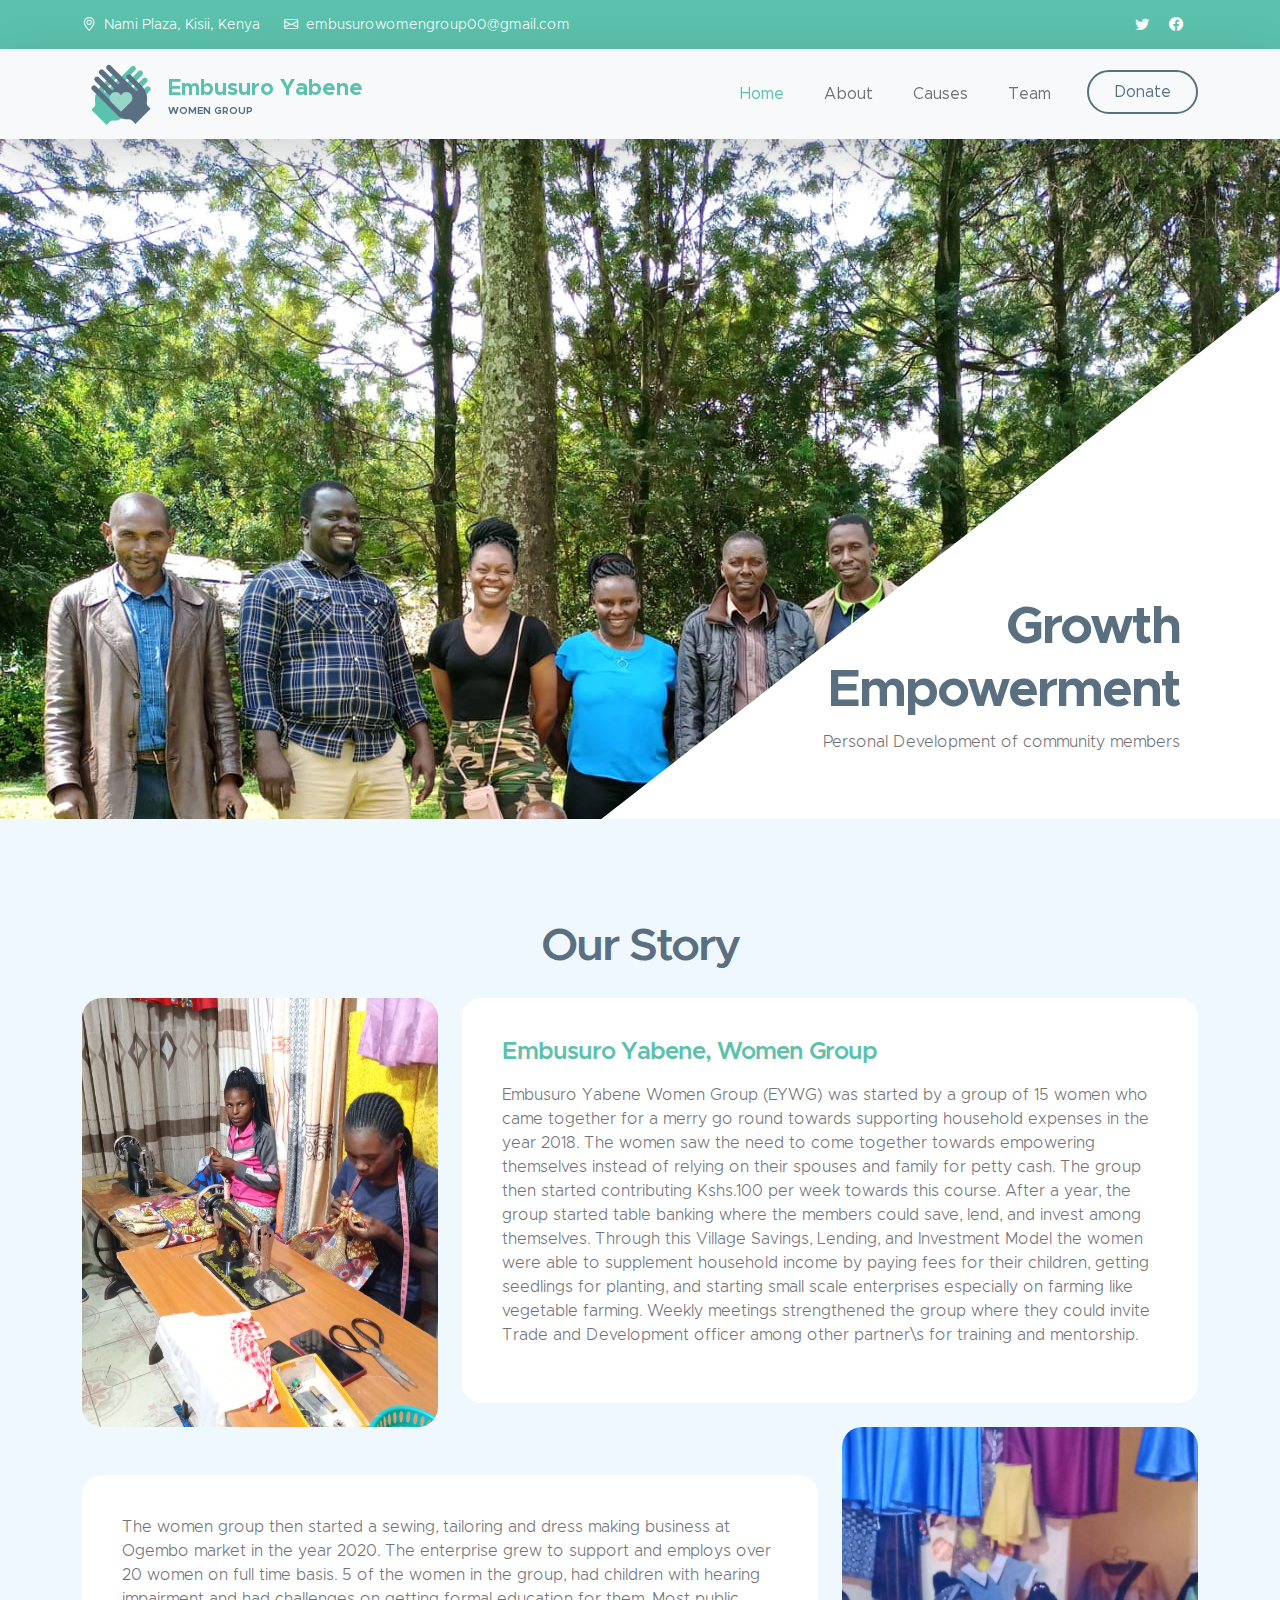
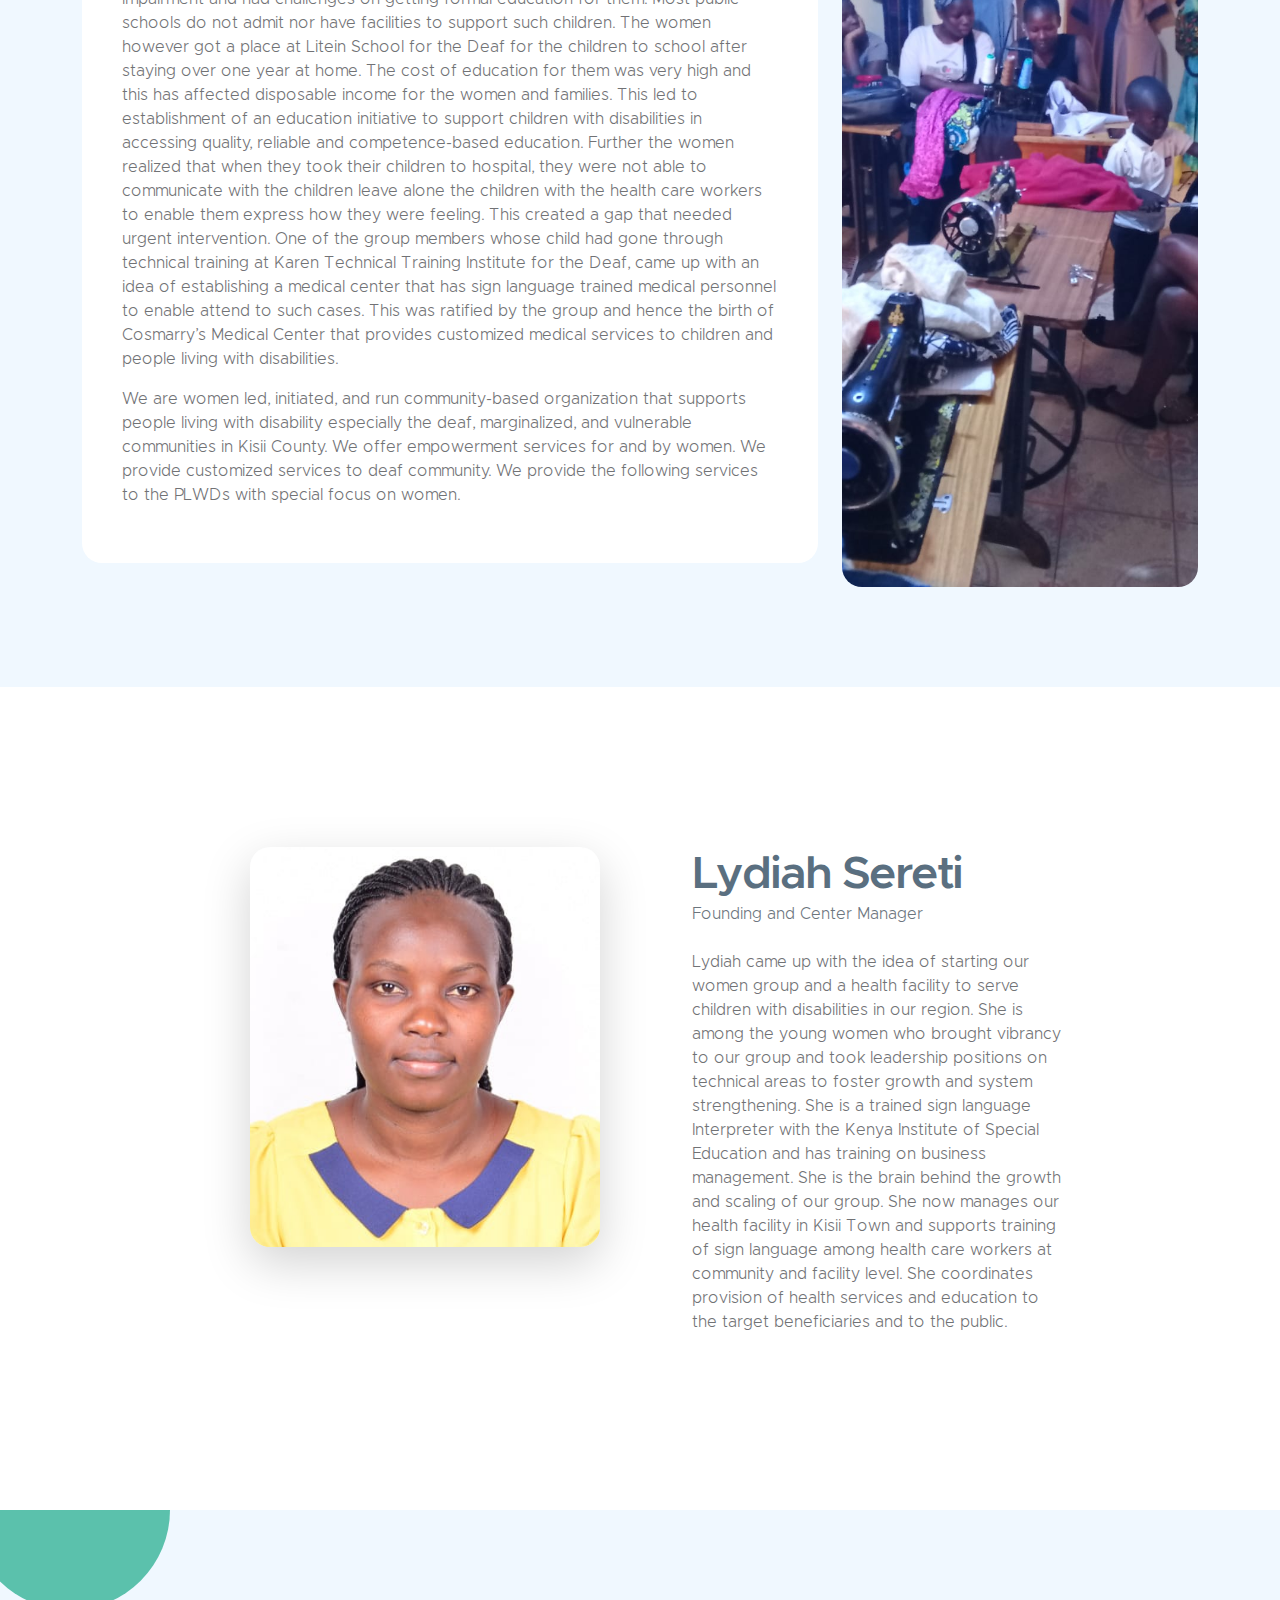
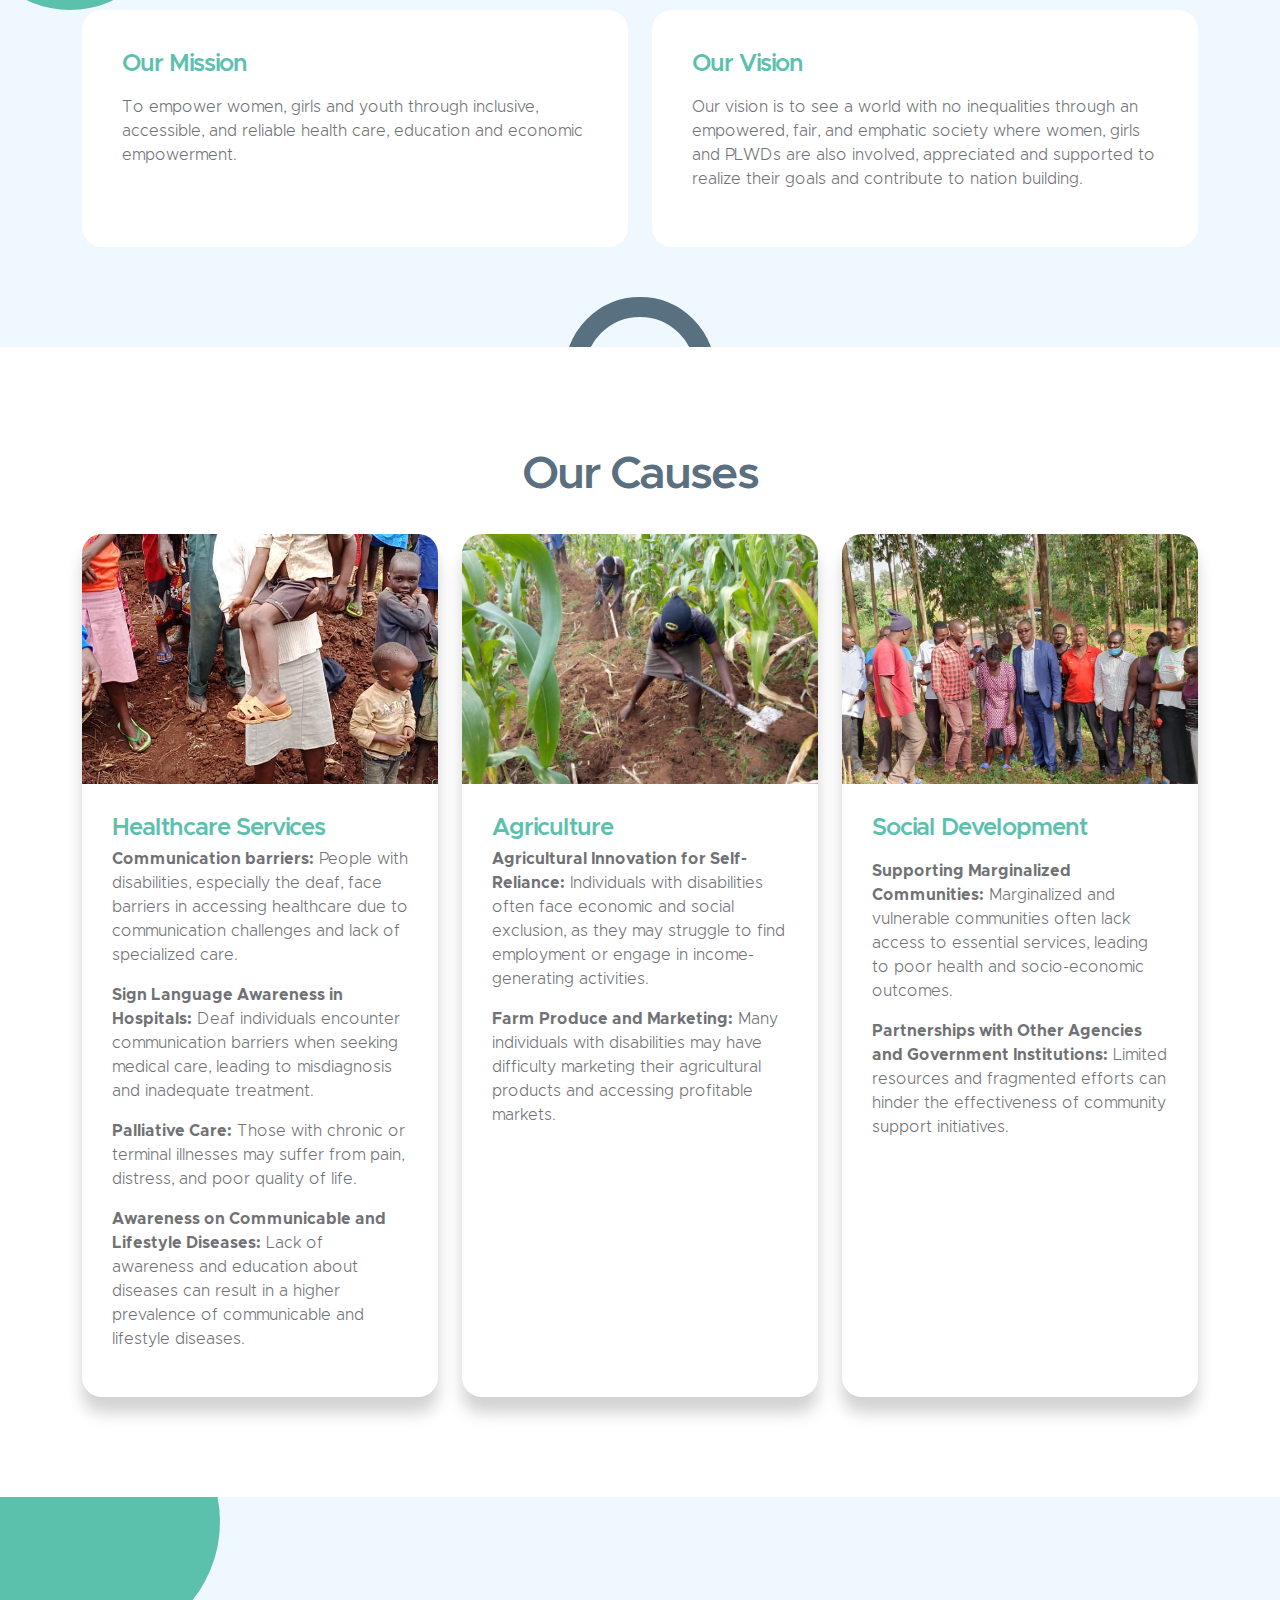
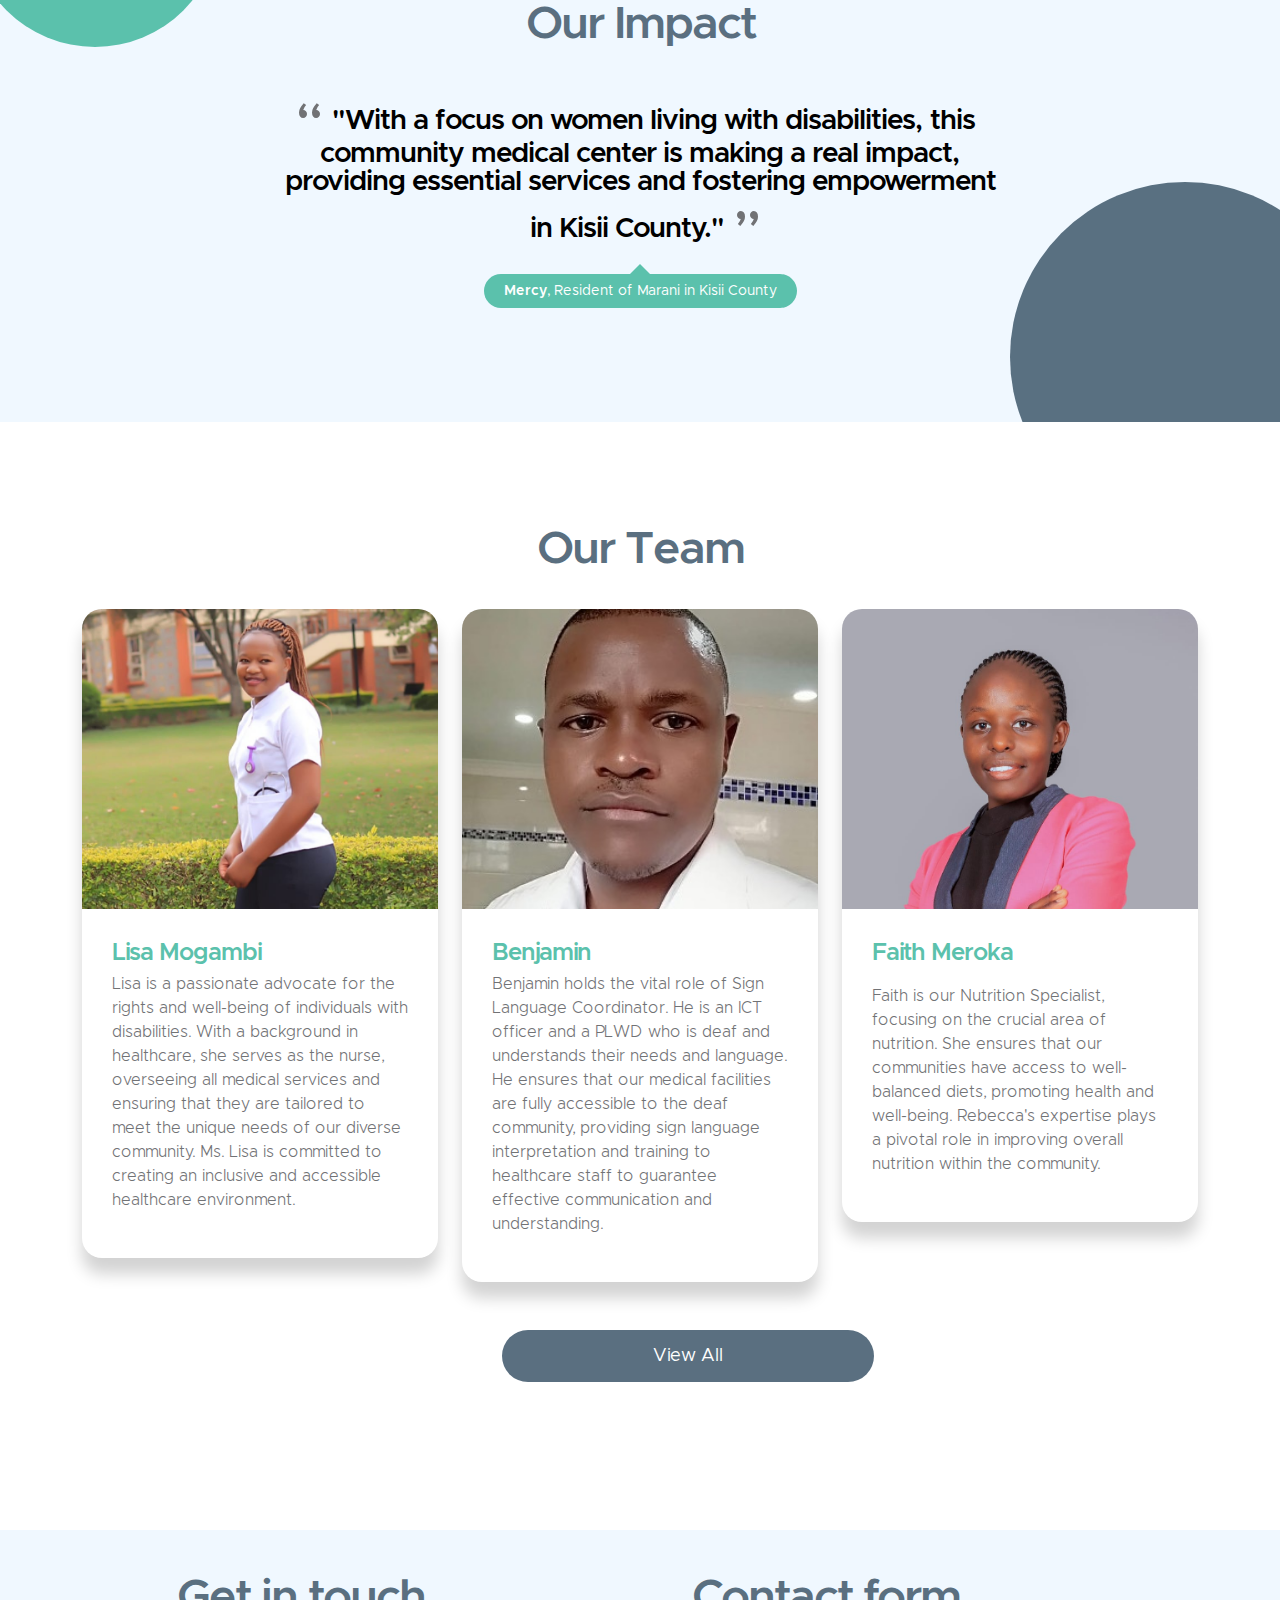
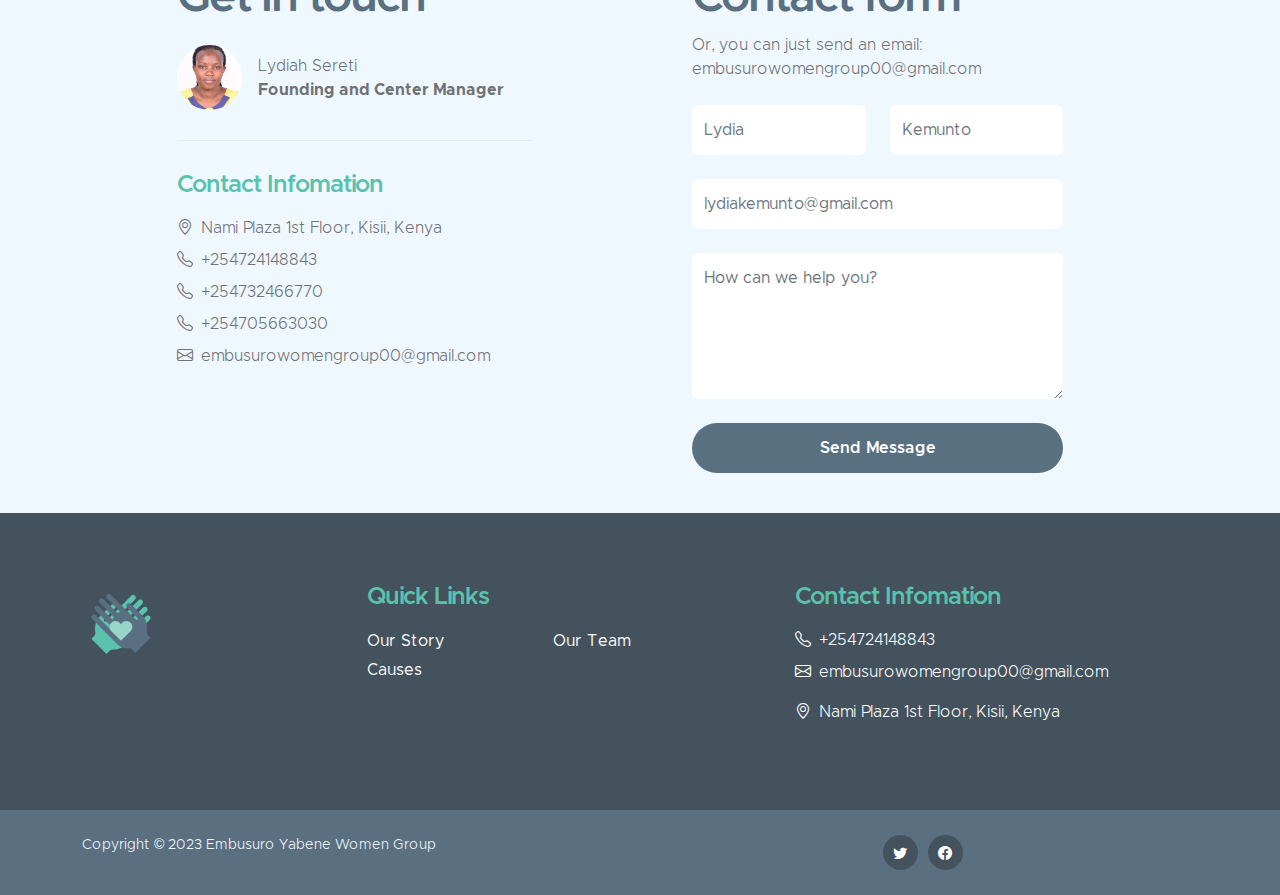
<file: index.html>
<!doctype html>
<html lang="en">

<head>
    <meta charset="utf-8">
    <meta name="viewport" content="width=device-width, initial-scale=1">

    <meta name="description" content="">
    <meta name="author" content="">

    <title>Embusuro Yabene Women Group</title>

    <!-- CSS FILES -->
    <link href="css/bootstrap.min.css" rel="stylesheet">

    <link href="css/bootstrap-icons.css" rel="stylesheet">

    <link href="css/styles.css" rel="stylesheet">
</head>

<body id="section_1">

    <header class="site-header">
        <div class="container">
            <div class="row">

                <div class="col-lg-8 col-12 d-flex flex-wrap">
                    <p class="d-flex me-4 mb-0">
                        <i class="bi-geo-alt me-2"></i>
                        Nami Plaza, Kisii, Kenya
                    </p>

                    <p class="d-flex mb-0">
                        <i class="bi-envelope me-2"></i>

                        <a href="mailto:embusurowomengroup00@gmail.com">
                            embusurowomengroup00@gmail.com
                        </a>
                    </p>
                </div>

                <div class="col-lg-3 col-12 ms-auto d-lg-block d-none">
                    <ul class="social-icon">
                        <li class="social-icon-item">
                            <a href="#" class="social-icon-link bi-twitter"></a>
                        </li>

                        <li class="social-icon-item">
                            <a href="#" class="social-icon-link bi-facebook"></a>
                        </li>
                    </ul>
                </div>

            </div>
        </div>
    </header>

    <nav class="navbar navbar-expand-lg bg-light shadow-lg">
        <div class="container">
            <a class="navbar-brand" href="index.html">
                <img src="images/logo.png" class="logo img-fluid" alt="Kind Heart Charity">
                <span>
                    Embusuro Yabene
                    <small>Women Group</small>
                </span>
            </a>

            <button class="navbar-toggler" type="button" data-bs-toggle="collapse" data-bs-target="#navbarNav"
                aria-controls="navbarNav" aria-expanded="false" aria-label="Toggle navigation">
                <span class="navbar-toggler-icon"></span>
            </button>

            <div class="collapse navbar-collapse" id="navbarNav">
                <ul class="navbar-nav ms-auto">
                    <li class="nav-item">
                        <a class="nav-link click-scroll" href="#top">Home</a>
                    </li>

                    <li class="nav-item">
                        <a class="nav-link click-scroll" href="#section_2">About</a>
                    </li>

                    <li class="nav-item">
                        <a class="nav-link click-scroll" href="#section_3">Causes</a>
                    </li>

                    <li class="nav-item">
                        <a class="nav-link" href="team.html">Team</a>
                    </li>
                    <!-- 
                    <li class="nav-item dropdown">
                        <a class="nav-link click-scroll dropdown-toggle" href="#section_5"
                            id="navbarLightDropdownMenuLink" role="button" data-bs-toggle="dropdown"
                            aria-expanded="false">News</a>

                        <ul class="dropdown-menu dropdown-menu-light" aria-labelledby="navbarLightDropdownMenuLink">
                            <li><a class="dropdown-item" href="#">News Listing</a></li>

                            <li><a class="dropdown-item" href="#">News Detail</a></li>
                        </ul>
                    </li> -->

                    <!-- <li class="nav-item">
                        <a class="nav-link click-scroll" href="#section_6">Contact</a>
                    </li> -->

                    <li class="nav-item ms-3">
                        <a class="nav-link custom-btn custom-border-btn btn" href="#">Donate</a>
                    </li>
                </ul>
            </div>
        </div>
    </nav>

    <main>

        <section class="hero-section hero-section-full-height">
            <div class="container-fluid">
                <div class="row">

                    <div class="col-lg-12 col-12 p-0">
                        <div id="hero-slide" class="carousel carousel-fade slide" data-bs-ride="carousel">
                            <div class="carousel-inner">
                                <div class="carousel-item active">
                                    <img src="images/team/team7.jpeg" class="carousel-image img-fluid" alt="...">

                                    <div class="carousel-caption d-flex flex-column justify-content-end">
                                        <h1 class="resaiz">Growth
                                            <br> Empowerment
                                        </h1>

                                        <p>Personal Development of community members</p>
                                    </div>
                                </div>

                                <div class="carousel-item">
                                    <img src="images/team/team8.jpeg" class="carousel-image img-fluid" alt="...">

                                    <div class="carousel-caption d-flex flex-column justify-content-end">
                                        <h1 class="resaiz">Sustainable <br> Development</h1>

                                        <p>Community lead development projects</p>
                                    </div>
                                </div>

                                <div class="carousel-item">
                                    <img src="images/causes/cause6.jpeg" class="carousel-image img-fluid" alt="...">

                                    <div class="carousel-caption d-flex flex-column justify-content-end">
                                        <h1 class="resaiz">Advocacy <br> Awareness</h1>

                                        <p>Awareness campaigns, workshops, and community events.</p>
                                    </div>
                                </div>
                            </div>

                            <button class="carousel-control-prev" type="button" data-bs-target="#hero-slide"
                                data-bs-slide="prev">
                                <span class="carousel-control-prev-icon" aria-hidden="true"></span>
                                <span class="visually-hidden">Previous</span>
                            </button>

                            <button class="carousel-control-next" type="button" data-bs-target="#hero-slide"
                                data-bs-slide="next">
                                <span class="carousel-control-next-icon" aria-hidden="true"></span>
                                <span class="visually-hidden">Next</span>
                            </button>
                        </div>
                    </div>

                </div>
            </div>
        </section>

        <!-- <section class="section-padding">
            <div class="container">
                <div class="row">

                    <div class="col-lg-10 col-12 text-center mx-auto">
                        <h2 class="mb-5">Welcome to Kind Heart Charity</h2>
                    </div>

                    <div class="col-lg-3 col-md-6 col-12 mb-4 mb-lg-0">
                        <div class="featured-block d-flex justify-content-center align-items-center">
                            <a href="donate.html" class="d-block">
                                <img src="images/icons/hands.png" class="featured-block-image img-fluid" alt="">

                                <p class="featured-block-text">Become a <strong>volunteer</strong></p>
                            </a>
                        </div>
                    </div>

                    <div class="col-lg-3 col-md-6 col-12 mb-4 mb-lg-0 mb-md-4">
                        <div class="featured-block d-flex justify-content-center align-items-center">
                            <a href="donate.html" class="d-block">
                                <img src="images/icons/heart.png" class="featured-block-image img-fluid" alt="">

                                <p class="featured-block-text"><strong>Caring</strong> Earth</p>
                            </a>
                        </div>
                    </div>

                    <div class="col-lg-3 col-md-6 col-12 mb-4 mb-lg-0 mb-md-4">
                        <div class="featured-block d-flex justify-content-center align-items-center">
                            <a href="donate.html" class="d-block">
                                <img src="images/icons/receive.png" class="featured-block-image img-fluid" alt="">

                                <p class="featured-block-text">Make a <strong>Donation</strong></p>
                            </a>
                        </div>
                    </div>

                    <div class="col-lg-3 col-md-6 col-12 mb-4 mb-lg-0">
                        <div class="featured-block d-flex justify-content-center align-items-center">
                            <a href="donate.html" class="d-block">
                                <img src="images/icons/scholarship.png" class="featured-block-image img-fluid" alt="">

                                <p class="featured-block-text"><strong>Scholarship</strong> Program</p>
                            </a>
                        </div>
                    </div>

                </div>
            </div>
        </section> -->

        <section class="section-padding section-bg" id="section_2">
            <div class="container">

                <div class="col-lg-12 col-12 text-center mb-4">
                    <h2>Our Story</h2>
                </div>

                <div class="row">

                    <div class="col-lg-4 col-12 mb-5 mb-lg-0">
                        <img src="images/causes/women-group.jpeg" class="custom-text-box-image img-fluid" alt="">
                    </div>

                    <div class="col-lg-8 col-12">
                        <div class="custom-text-box">
                            <h5 class="mb-3">Embusuro Yabene, Women Group</h5>

                            <p>Embusuro Yabene Women Group (EYWG) was started by a group of 15 women who came together
                                for a merry go round towards supporting household expenses in the year 2018. The women
                                saw the need to come together towards empowering themselves instead of relying on their
                                spouses and family for petty cash. The group then started contributing Kshs.100 per week
                                towards this course. After a year, the group started table banking where the members
                                could save, lend, and invest among themselves. Through this Village Savings, Lending,
                                and Investment Model the women were able to supplement household income by paying fees
                                for their children, getting seedlings for planting, and starting small scale enterprises
                                especially on farming like vegetable farming. Weekly meetings strengthened the group
                                where they could invite Trade and Development officer among other partner\s for training
                                and mentorship.</p>

                            <!-- <p>The women group then started a sewing, tailoring and dress making business at Ogembo
                                market in the year 2020. The enterprise grew to support and employs over 20 women on
                                full time basis. 5 of the women in the group, had children with hearing impairment and
                                had challenges on getting formal education for them. Most public schools do not admit
                                nor have facilities to support such children. The women however got a place at Litein
                                School for the Deaf for the children to school after staying over one year at home. The
                                cost of education for them was very high and this has affected disposable income for the
                                women and families. This led to establishment of an education initiative to support
                                children with disabilities in accessing quality, reliable and competence-based
                                education. Further the women realized that when they took their children to hospital,
                                they were not able to communicate with the children leave alone the children with the
                                health care workers to enable them express how they were feeling. This created a gap
                                that needed urgent intervention. One of the group members whose child had gone through
                                technical training at Karen Technical Training Institute for the Deaf, came up with an
                                idea of establishing a medical center that has sign language trained medical personnel
                                to enable attend to such cases. This was ratified by the group and hence the birth of
                                Cosmarry’s Medical Center that provides customized medical services to children and
                                people living with disabilities.</p>

                            <p>We are women led, initiated, and run community-based organization that supports people
                                living with disability especially the deaf, marginalized, and vulnerable communities in
                                Kisii County. We offer empowerment services for and by women. We provide customized
                                services to deaf community. We provide the following services to the PLWDs with special
                                focus on women.</p> -->

                            <!-- <p class="mb-3">We are women led and run community medical center that supports people
                                living with disability especially the deaf, marginalized and vulnerable communities in
                                Kisii county. We provide customized services to deaf community. We provide the following
                                services to the PLWDs with special focus on women.</p>

                            <ul>
                                <li>Communication interpretation on sign language to enable PlWDs access basic medical
                                    services.</li>

                                <li>Create awareness on primary health care especially on communicable and lifestyle
                                    diseases.</li>

                                <li>Capacity building among health facilities on disability mainstream.</li>

                                <li>Training of community health promoters on preventive health care.</li>

                                <li>Nutritional support and campaign against lifestyle diseases.</li>

                                <li>Physical health education among learning institutions, communities and households.
                                </li>

                                <li>Partnerships with NCPWDs, governments and partners to provide community health
                                    services.</li>

                                <li>Provision of palliative care services to those at household suffering from terminal
                                    illness e.g. cancer, hepatitis</li>

                                <li>Agricultural innovations for self reliance, farm produce aggregation, trade and
                                    marketing</li>
                            </ul> -->
                        </div>

                    </div>

                </div>
                <div class="row">

                    <div class="col-lg-8 col-12 mt-5">
                        <div class="custom-text-box">

                            <p>The women group then started a sewing, tailoring and dress making business at Ogembo
                                market in the year 2020. The enterprise grew to support and employs over 20 women on
                                full time basis. 5 of the women in the group, had children with hearing impairment and
                                had challenges on getting formal education for them. Most public schools do not admit
                                nor have facilities to support such children. The women however got a place at Litein
                                School for the Deaf for the children to school after staying over one year at home. The
                                cost of education for them was very high and this has affected disposable income for the
                                women and families. This led to establishment of an education initiative to support
                                children with disabilities in accessing quality, reliable and competence-based
                                education. Further the women realized that when they took their children to hospital,
                                they were not able to communicate with the children leave alone the children with the
                                health care workers to enable them express how they were feeling. This created a gap
                                that needed urgent intervention. One of the group members whose child had gone through
                                technical training at Karen Technical Training Institute for the Deaf, came up with an
                                idea of establishing a medical center that has sign language trained medical personnel
                                to enable attend to such cases. This was ratified by the group and hence the birth of
                                Cosmarry’s Medical Center that provides customized medical services to children and
                                people living with disabilities.</p>

                            <p>We are women led, initiated, and run community-based organization that supports people
                                living with disability especially the deaf, marginalized, and vulnerable communities in
                                Kisii County. We offer empowerment services for and by women. We provide customized
                                services to deaf community. We provide the following services to the PLWDs with special
                                focus on women.</p>
                        </div>

                    </div>

                    <div class="col-lg-4 col-12 mb-5 mb-lg-0">
                        <img src="images/causes/women-group-ogembo.jpeg" class="custom-text-box-image img-fluid" alt="">
                    </div>

                </div>
            </div>
        </section>

        <section class="about-section section-padding">
            <div class="container">
                <div class="row">

                    <div class="col-lg-6 col-md-5 col-12 custom-text-block">
                        <img src="images/team/chair.jpeg" class="about-image ms-lg-auto bg-light shadow-lg img-fluid"
                            alt="">
                    </div>

                    <div class="col-lg-5 col-md-7 col-12">
                        <div class="custom-text-block">
                            <h2 class="mb-0">Lydiah Sereti</h2>

                            <p class="text-muted mb-lg-4 mb-md-4">Founding and Center Manager</p>

                            <p>Lydiah came up with the idea of starting our women group and a health facility to serve
                                children with disabilities in our region. She is among the young women who brought
                                vibrancy to our group and took leadership positions on technical areas to foster growth
                                and system strengthening. She is a trained sign language Interpreter with the Kenya
                                Institute of Special Education and has training on business management. She is the brain
                                behind the growth and scaling of our group. She now manages our health facility in Kisii
                                Town and supports training of sign language among health care workers at community and
                                facility level. She coordinates provision of health services and education to the target
                                beneficiaries and to the public.</p>

                        </div>
                    </div>

                </div>
            </div>
        </section>

        <section class="cta-section section-padding section-bg">
            <div class="container">

                <div class="row">
                    <div class="col-lg-6 col-12 mb-5 mb-lg-0 card-deck">
                        <div class="custom-text-box mb-lg-0">
                            <h5 class="mb-3">Our Mission</h5>

                            <p>To empower women, girls and youth through inclusive, accessible, and reliable health
                                care, education and economic empowerment.</p>
                        </div>
                    </div>
                    <div class="col-lg-6 col-12">
                        <div class="custom-text-box mb-lg-0 card-deck">
                            <h5 class="mb-3">Our Vision</h5>

                            <p>Our vision is to see a world with no inequalities through an empowered, fair, and
                                emphatic society where women, girls and PLWDs are also involved, appreciated and
                                supported to realize their goals and contribute to nation building.</p>
                        </div>
                    </div>

                </div>
                <div class="row justify-content-center align-items-center">

                    <!-- <div class="col-lg-5 col-12 ms-auto">
                        <h2 class="mb-0">Make an impact. <br> Save lives.</h2>
                    </div>

                    <div class="col-lg-5 col-12">
                        <a href="#" class="custom-btn btn smoothscroll">Donate</a>
                    </div> -->

                </div>
            </div>
        </section>

        <section class="section-padding" id="section_3">
            <div class="container">
                <div class="row">

                    <div class="col-lg-12 col-12 text-center mb-4">
                        <h2>Our Causes</h2>
                    </div>

                    <div class="col-lg-4 col-md-6 col-12 mb-4 mb-lg-0 card-deck">
                        <div class="custom-block-wrap">
                            <img src="images/causes/cause11.jpeg" class="custom-block-image img-fluid" alt="">

                            <div class="custom-block">
                                <div class="custom-block-body card-deck">
                                    <h5 class="mb-1">Healthcare Services</h5>

                                    <p><b>Communication barriers:</b> People with disabilities, especially the deaf,
                                        face
                                        barriers in accessing healthcare due to communication challenges and lack of
                                        specialized care.</p>
                                    <p><b>Sign Language Awareness in Hospitals:</b>
                                        Deaf individuals encounter communication barriers when seeking medical care,
                                        leading to misdiagnosis and inadequate treatment.
                                    </p>
                                    <p><b>Palliative Care:</b>
                                        Those with chronic or terminal illnesses may suffer from pain, distress, and
                                        poor quality of life.
                                    </p>
                                    <p><b>Awareness on Communicable and Lifestyle Diseases:</b>
                                        Lack of awareness and education about diseases can result in a higher prevalence
                                        of communicable and lifestyle diseases.
                                    </p>
                                </div>

                            </div>
                        </div>
                    </div>

                    <div class="col-lg-4 col-md-6 col-12 mb-4 mb-lg-0 card-deck">
                        <div class="custom-block-wrap">
                            <img src="images/causes/cause12.jpeg" class="custom-block-image img-fluid" alt="">

                            <div class="custom-block">
                                <div class="custom-block-body">
                                    <h5 class="mb-1">Agriculture</h5>

                                    <p><b>Agricultural Innovation for Self-Reliance:</b>
                                        Individuals with disabilities often face economic and social exclusion, as they
                                        may struggle to find employment or engage in income-generating activities.
                                    </p>
                                    <p><b>Farm Produce and Marketing:</b>
                                        Many individuals with disabilities may have difficulty marketing their
                                        agricultural products and accessing profitable markets.
                                    </p>
                                </div>

                            </div>
                        </div>
                    </div>

                    <div class="col-lg-4 col-md-6 col-12 card-deck">
                        <div class="custom-block-wrap">
                            <img src="images/causes/cause13.jpeg" class="custom-block-image img-fluid" alt="">

                            <div class="custom-block">
                                <div class="custom-block-body">
                                    <h5 class="mb-3">Social Development</h5>

                                    <p><b>Supporting Marginalized Communities:</b>
                                        Marginalized and vulnerable communities often lack access to essential services,
                                        leading to poor health and socio-economic outcomes.
                                    </p>

                                    <p><b>Partnerships with Other Agencies and Government Institutions:</b>
                                        Limited resources and fragmented efforts can hinder the effectiveness of
                                        community support initiatives.
                                    </p>
                                </div>

                            </div>
                        </div>
                    </div>

                </div>
            </div>
        </section>

        <!-- 
        <section class="volunteer-section section-padding" id="section_4">
            <div class="container">
                <div class="row">

                    <div class="col-lg-6 col-12">
                        <h2 class="text-white mb-4">Volunteer</h2>

                        <form class="custom-form volunteer-form mb-5 mb-lg-0" action="#" method="post" role="form">
                            <h3 class="mb-4">Become a volunteer today</h3>

                            <div class="row">
                                <div class="col-lg-6 col-12">
                                    <input type="text" name="volunteer-name" id="volunteer-name" class="form-control"
                                        placeholder="Jack Doe" required>
                                </div>

                                <div class="col-lg-6 col-12">
                                    <input type="email" name="volunteer-email" id="volunteer-email"
                                        pattern="[^ @]*@[^ @]*" class="form-control" placeholder="Jackdoe@gmail.com"
                                        required>
                                </div>

                                <div class="col-lg-6 col-12">
                                    <input type="text" name="volunteer-subject" id="volunteer-subject"
                                        class="form-control" placeholder="Subject" required>
                                </div>

                                <div class="col-lg-6 col-12">
                                    <div class="input-group input-group-file">
                                        <input type="file" class="form-control" id="inputGroupFile02">

                                        <label class="input-group-text" for="inputGroupFile02">Upload your CV</label>

                                        <i class="bi-cloud-arrow-up ms-auto"></i>
                                    </div>
                                </div>
                            </div>

                            <textarea name="volunteer-message" rows="3" class="form-control" id="volunteer-message"
                                placeholder="Comment (Optional)"></textarea>

                            <button type="submit" class="form-control">Submit</button>
                        </form>
                    </div>

                    <div class="col-lg-6 col-12">
                        <img src="images/smiling-casual-woman-dressed-volunteer-t-shirt-with-badge.jpg"
                            class="volunteer-image img-fluid" alt="">

                        <div class="custom-block-body text-center">
                            <h4 class="text-white mt-lg-3 mb-lg-3">About Volunteering</h4>

                            <p class="text-white">Lorem Ipsum dolor sit amet, consectetur adipsicing kengan omeg kohm
                                tokito Professional charity theme based</p>
                        </div>
                    </div>

                </div>
            </div>
        </section> -->

        <!-- <section class="news-section section-padding" id="section_5">
            <div class="container">
                <div class="row">

                    <div class="col-lg-12 col-12 mb-5">
                        <h2>Latest News</h2>
                    </div>

                    <div class="col-lg-7 col-12">
                        <div class="news-block">
                            <div class="news-block-top">
                                <a href="news-detail.html">
                                    <img src="images/news/medium-shot-volunteers-with-clothing-donations.jpg"
                                        class="news-image img-fluid" alt="">
                                </a>

                                <div class="news-category-block">
                                    <a href="#" class="category-block-link">
                                        Lifestyle,
                                    </a>

                                    <a href="#" class="category-block-link">
                                        Clothing Donation
                                    </a>
                                </div>
                            </div>

                            <div class="news-block-info">
                                <div class="d-flex mt-2">
                                    <div class="news-block-date">
                                        <p>
                                            <i class="bi-calendar4 custom-icon me-1"></i>
                                            October 12, 2036
                                        </p>
                                    </div>

                                    <div class="news-block-author mx-5">
                                        <p>
                                            <i class="bi-person custom-icon me-1"></i>
                                            By Admin
                                        </p>
                                    </div>

                                    <div class="news-block-comment">
                                        <p>
                                            <i class="bi-chat-left custom-icon me-1"></i>
                                            32 Comments
                                        </p>
                                    </div>
                                </div>

                                <div class="news-block-title mb-2">
                                    <h4><a href="news-detail.html" class="news-block-title-link">Clothing donation to
                                            urban area</a></h4>
                                </div>

                                <div class="news-block-body">
                                    <p>Lorem Ipsum dolor sit amet, consectetur adipsicing kengan omeg kohm tokito
                                        Professional charity theme based on Bootstrap</p>
                                </div>
                            </div>
                        </div>

                        <div class="news-block mt-3">
                            <div class="news-block-top">
                                <a href="news-detail.html">
                                    <img src="images/news/medium-shot-people-collecting-foodstuff.jpg"
                                        class="news-image img-fluid" alt="">
                                </a>

                                <div class="news-category-block">
                                    <a href="#" class="category-block-link">
                                        Food,
                                    </a>

                                    <a href="#" class="category-block-link">
                                        Donation,
                                    </a>

                                    <a href="#" class="category-block-link">
                                        Caring
                                    </a>
                                </div>
                            </div>

                            <div class="news-block-info">
                                <div class="d-flex mt-2">
                                    <div class="news-block-date">
                                        <p>
                                            <i class="bi-calendar4 custom-icon me-1"></i>
                                            October 20, 2036
                                        </p>
                                    </div>

                                    <div class="news-block-author mx-5">
                                        <p>
                                            <i class="bi-person custom-icon me-1"></i>
                                            By Admin
                                        </p>
                                    </div>

                                    <div class="news-block-comment">
                                        <p>
                                            <i class="bi-chat-left custom-icon me-1"></i>
                                            35 Comments
                                        </p>
                                    </div>
                                </div>

                                <div class="news-block-title mb-2">
                                    <h4><a href="news-detail.html" class="news-block-title-link">Food donation area</a>
                                    </h4>
                                </div>

                                <div class="news-block-body">
                                    <p>Sed leo nisl, posuere at molestie ac, suscipit auctor mauris. Etiam quis metus
                                        elementum, tempor risus vel, condimentum orci</p>
                                </div>
                            </div>
                        </div>
                    </div>

                    <div class="col-lg-4 col-12 mx-auto">
                        <form class="custom-form search-form" action="#" method="get" role="form">
                            <input name="search" type="search" class="form-control" id="search" placeholder="Search"
                                aria-label="Search">

                            <button type="submit" class="form-control">
                                <i class="bi-search"></i>
                            </button>
                        </form>

                        <h5 class="mt-5 mb-3">Recent news</h5>

                        <div class="news-block news-block-two-col d-flex mt-4">
                            <div class="news-block-two-col-image-wrap">
                                <a href="news-detail.html">
                                    <img src="images/news/africa-humanitarian-aid-doctor.jpg"
                                        class="news-image img-fluid" alt="">
                                </a>
                            </div>

                            <div class="news-block-two-col-info">
                                <div class="news-block-title mb-2">
                                    <h6><a href="news-detail.html" class="news-block-title-link">Food donation area</a>
                                    </h6>
                                </div>

                                <div class="news-block-date">
                                    <p>
                                        <i class="bi-calendar4 custom-icon me-1"></i>
                                        October 16, 2036
                                    </p>
                                </div>
                            </div>
                        </div>

                        <div class="news-block news-block-two-col d-flex mt-4">
                            <div class="news-block-two-col-image-wrap">
                                <a href="news-detail.html">
                                    <img src="images/news/close-up-happy-people-working-together.jpg"
                                        class="news-image img-fluid" alt="">
                                </a>
                            </div>

                            <div class="news-block-two-col-info">
                                <div class="news-block-title mb-2">
                                    <h6><a href="news-detail.html" class="news-block-title-link">Volunteering Clean</a>
                                    </h6>
                                </div>

                                <div class="news-block-date">
                                    <p>
                                        <i class="bi-calendar4 custom-icon me-1"></i>
                                        October 24, 2036
                                    </p>
                                </div>
                            </div>
                        </div>

                        <div class="category-block d-flex flex-column">
                            <h5 class="mb-3">Categories</h5>

                            <a href="#" class="category-block-link">
                                Drinking water
                                <span class="badge">20</span>
                            </a>

                            <a href="#" class="category-block-link">
                                Food Donation
                                <span class="badge">30</span>
                            </a>

                            <a href="#" class="category-block-link">
                                Children Education
                                <span class="badge">10</span>
                            </a>

                            <a href="#" class="category-block-link">
                                Poverty Development
                                <span class="badge">15</span>
                            </a>

                            <a href="#" class="category-block-link">
                                Clothing Donation
                                <span class="badge">20</span>
                            </a>
                        </div>

                        <div class="tags-block">
                            <h5 class="mb-3">Tags</h5>

                            <a href="#" class="tags-block-link">
                                Donation
                            </a>

                            <a href="#" class="tags-block-link">
                                Clothing
                            </a>

                            <a href="#" class="tags-block-link">
                                Food
                            </a>

                            <a href="#" class="tags-block-link">
                                Children
                            </a>

                            <a href="#" class="tags-block-link">
                                Education
                            </a>

                            <a href="#" class="tags-block-link">
                                Poverty
                            </a>

                            <a href="#" class="tags-block-link">
                                Clean Water
                            </a>
                        </div>

                        <form class="custom-form subscribe-form" action="#" method="get" role="form">
                            <h5 class="mb-4">Newsletter Form</h5>

                            <input type="email" name="subscribe-email" id="subscribe-email" pattern="[^ @]*@[^ @]*"
                                class="form-control" placeholder="Email Address" required>

                            <div class="col-lg-12 col-12">
                                <button type="submit" class="form-control">Subscribe</button>
                            </div>
                        </form>
                    </div>

                </div>
            </div>
        </section> -->

        <section class="testimonial-section section-padding section-bg">
            <div class="container">
                <div class="row">

                    <div class="col-lg-8 col-12 mx-auto">
                        <h2 class="mb-lg-3">Our Impact</h2>

                        <div id="testimonial-carousel" class="carousel carousel-fade slide" data-bs-ride="carousel">

                            <div class="carousel-inner">
                                <div class="carousel-item active">
                                    <div class="carousel-caption">
                                        <h4 class="carousel-title">"With a focus on women living with disabilities, this
                                            community medical center is making a real impact, providing essential
                                            services and fostering empowerment in Kisii County."</h4>

                                        <small class="carousel-name"><span class="carousel-name-title">Mercy</span>,
                                            Resident of Marani in Kisii County</small>
                                    </div>
                                </div>

                                <div class="carousel-item">
                                    <div class="carousel-caption">
                                        <h4 class="carousel-title">"Embusuro Yabene women group goes above and
                                            beyond, offering vital services and support to the deaf and
                                            marginalized communities. A truly inspiring initiative led by women."</h4>

                                        <small class="carousel-name"><span class="carousel-name-title">Emmanuel</span>,
                                            Entreprenuer</small>
                                    </div>
                                </div>

                                <div class="carousel-item">
                                    <div class="carousel-caption">
                                        <h4 class="carousel-title">"A place of compassion and care, Kisii County
                                            Community Medical Center is a lifeline for PLWDs in Kisii County. Their work
                                            is a testament to the power of community."</h4>

                                        <small class="carousel-name"><span class="carousel-name-title">Abel</span>,
                                            A PLWD residing in Sameta, Kisii County</small>
                                    </div>
                                </div>

                                <div class="carousel-item">
                                    <div class="carousel-caption">
                                        <h4 class="carousel-title">Embusuro Yabene women group is a ray of hope for
                                            those in need, providing
                                            tailored support to the deaf and other vulnerable communities."</h4>

                                        <small class="carousel-name"><span class="carousel-name-title">Grace</span>,
                                            Nurse </small>
                                    </div>
                                </div>

                            </div>
                        </div>
                    </div>

                </div>
            </div>
        </section>

        <section class="section-padding" id="section_4">
            <div class="container">
                <div class="row">

                    <div class="col-lg-12 col-12 text-center mb-4">
                        <h2>Our Team</h2>
                    </div>

                    <div class="col-lg-4 col-md-6 col-12 mb-4 mb-lg-0">
                        <div class="custom-block-wrap">
                            <div class="resize">
                                <img src="images/team/Lisa.jpeg" class="custom-block-image img-fluid" alt="">
                            </div>
                            <div class="custom-block">
                                <div class="custom-block-body">
                                    <h5 class="mb-1">Lisa Mogambi</h5>

                                    <p>Lisa is a passionate advocate for the rights and well-being of individuals with
                                        disabilities. With a background in healthcare, she serves as the nurse,
                                        overseeing all medical services and ensuring that they are tailored to meet the
                                        unique needs of our diverse community. Ms. Lisa is committed to creating an
                                        inclusive and accessible healthcare environment.</p>
                                </div>

                            </div>
                        </div>
                    </div>

                    <div class="col-lg-4 col-md-6 col-12 mb-4 mb-lg-0">
                        <div class="custom-block-wrap">
                            <div class="resize senta">
                                <img src="images/team/benja.jpg" class="senta custom-block-image img-fluid" alt="">
                            </div>

                            <div class="custom-block">
                                <div class="custom-block-body">
                                    <h5 class="mb-1">Benjamin</h5>

                                    <p>Benjamin holds the vital role of Sign Language Coordinator. He is an ICT
                                        officer and a PLWD who is deaf and understands their needs and language. He
                                        ensures that our
                                        medical facilities are fully accessible to the deaf community, providing sign
                                        language interpretation and training to healthcare staff to guarantee effective
                                        communication and understanding.</p>
                                </div>

                            </div>
                        </div>
                    </div>

                    <div class="col-lg-4 col-md-6 col-12">
                        <div class="custom-block-wrap">
                            <div class="resize">
                                <img src="images/team/Faith.jpeg" class="custom-block-image img-fluid" alt="">
                            </div>
                            <div class="custom-block">
                                <div class="custom-block-body">
                                    <h5 class="mb-3">Faith Meroka</h5>

                                    <p>Faith is our Nutrition Specialist, focusing on the crucial
                                        area of
                                        nutrition. She ensures that our communities have access to well-balanced diets,
                                        promoting health and well-being. Rebecca's expertise plays a pivotal role in
                                        improving overall nutrition within the community.</p>
                                </div>

                            </div>
                        </div>
                    </div>

                    <div class="baton m-5">
                        <a href="team.html" class="custom-btn btn smoothscroll col-lg-4 center">View All</a>
                    </div>


                </div>
            </div>
        </section>

        <section class="section-bg" id="section_6">
            <div class="container">
                <div class="row">

                    <div class="col-lg-4 col-12 ms-auto mb-5 mb-lg-0">
                        <div class="contact-info-wrap">
                            <h2>Get in touch</h2>

                            <div class="contact-image-wrap d-flex flex-wrap">
                                <img src="images/team/chair.jpeg" class="img-fluid avatar-image" alt="">

                                <div class="d-flex flex-column justify-content-center ms-3">
                                    <p class="mb-0">Lydiah Sereti</p>
                                    <p class="mb-0"><strong>Founding and Center Manager</strong></p>
                                </div>
                            </div>

                            <div class="contact-info">
                                <h5 class="mb-3">Contact Infomation</h5>

                                <p class="d-flex mb-2">
                                    <i class="bi-geo-alt me-2"></i>
                                    Nami Plaza 1st Floor, Kisii, Kenya
                                </p>

                                <p class="d-flex mb-2">
                                    <i class="bi-telephone me-2"></i>

                                    <a href="tel:+254724148843">
                                        +254724148843
                                    </a>
                                </p>

                                <p class="d-flex mb-2">
                                    <i class="bi-telephone me-2"></i>

                                    <a href="tel:+254732466770">
                                        +254732466770
                                    </a>
                                </p>

                                <p class="d-flex mb-2">
                                    <i class="bi-telephone me-2"></i>

                                    <a href="tel:+254705663030">
                                        +254705663030
                                    </a>
                                </p>

                                <p class="d-flex">
                                    <i class="bi-envelope me-2"></i>

                                    <a href="mailto:embusurowomengroup00@gmail.com">
                                        embusurowomengroup00@gmail.com
                                    </a>
                                </p>

                            </div>
                        </div>
                    </div>

                    <div class="col-lg-5 col-12 mx-auto">
                        <form class="custom-form contact-form" action="#" method="post" role="form">
                            <h2>Contact form</h2>

                            <p class="mb-4">Or, you can just send an email:
                                <a href="mailto:embusurowomengroup00@gmail.com">embusurowomengroup00@gmail.com</a>
                            </p>
                            <div class="row">
                                <div class="col-lg-6 col-md-6 col-12">
                                    <input type="text" name="first-name" id="first-name" class="form-control"
                                        placeholder="Lydia" required>
                                </div>

                                <div class="col-lg-6 col-md-6 col-12">
                                    <input type="text" name="last-name" id="last-name" class="form-control"
                                        placeholder="Kemunto" required>
                                </div>
                            </div>

                            <input type="email" name="email" id="email" pattern="[^ @]*@[^ @]*" class="form-control"
                                placeholder="lydiakemunto@gmail.com" required>

                            <textarea name="message" rows="5" class="form-control" id="message"
                                placeholder="How can we help you?"></textarea>

                            <button type="submit" class="form-control">Send Message</button>
                        </form>
                    </div>

                </div>
            </div>
        </section>
    </main>

    <footer class="site-footer">
        <div class="container">
            <div class="row">
                <div class="col-lg-3 col-12 mb-4">
                    <img src="images/logo.png" class="logo img-fluid" alt="">
                </div>

                <div class="col-lg-4 col-md-6 col-12 mb-4">
                    <h5 class="site-footer-title mb-3">Quick Links</h5>

                    <ul class="footer-menu">
                        <li class="footer-menu-item"><a href="Nami Plaza 1st Floor, Kisii, Kenya

                            " class="footer-menu-link">Our Story</a></li>

                        <li class="footer-menu-item"><a href="#section_3" class="footer-menu-link">Causes</a></li>

                        <li class="footer-menu-item"><a href="team.html" class="footer-menu-link">Our Team</a></li>

                        <!-- <li class="footer-menu-item"><a href="#" class="footer-menu-link">Contact</a></li> -->
                    </ul>
                </div>

                <div class="col-lg-4 col-md-6 col-12 mx-auto">
                    <h5 class="site-footer-title mb-3">Contact Infomation</h5>

                    <p class="text-white d-flex mb-2">
                        <i class="bi-telephone me-2"></i>

                        <a href="tel:+254724148843" class="site-footer-link">
                            +254724148843
                        </a>
                    </p>

                    <p class="text-white d-flex">
                        <i class="bi-envelope me-2"></i>

                        <a href="mailto:embusurowomengroup00@gmail.com" class="site-footer-link">
                            embusurowomengroup00@gmail.com
                        </a>
                    </p>

                    <p class="text-white d-flex mt-3">
                        <i class="bi-geo-alt me-2"></i>
                        Nami Plaza 1st Floor, Kisii, Kenya
                    </p>

                </div>
            </div>
        </div>

        <div class="site-footer-bottom">
            <div class="container">
                <div class="row">

                    <div class="col-lg-6 col-md-7 col-12">
                        <p class="copyright-text mb-0">Copyright © 2023 Embusuro Yabene Women Group</p>
                    </div>

                    <div class="col-lg-6 col-md-5 col-12 d-flex justify-content-center align-items-center mx-auto">
                        <ul class="social-icon">
                            <li class="social-icon-item">
                                <a href="https://x.com/EmbusuroWGroup?s=20" target="_blank" class="social-icon-link bi-twitter"></a>
                            </li>

                            <li class="social-icon-item">
                                <a href="#" class="social-icon-link bi-facebook"></a>
                            </li>
                        </ul>
                    </div>

                </div>
            </div>
        </div>
    </footer>

    <!-- JAVASCRIPT FILES -->
    <script src="js/jquery.min.js"></script>
    <script src="js/bootstrap.min.js"></script>
    <script src="js/jquery.sticky.js"></script>
    <script src="js/click-scroll.js"></script>
    <script src="js/counter.js"></script>
    <script src="js/custom.js"></script>

</body>

</html>
</file>
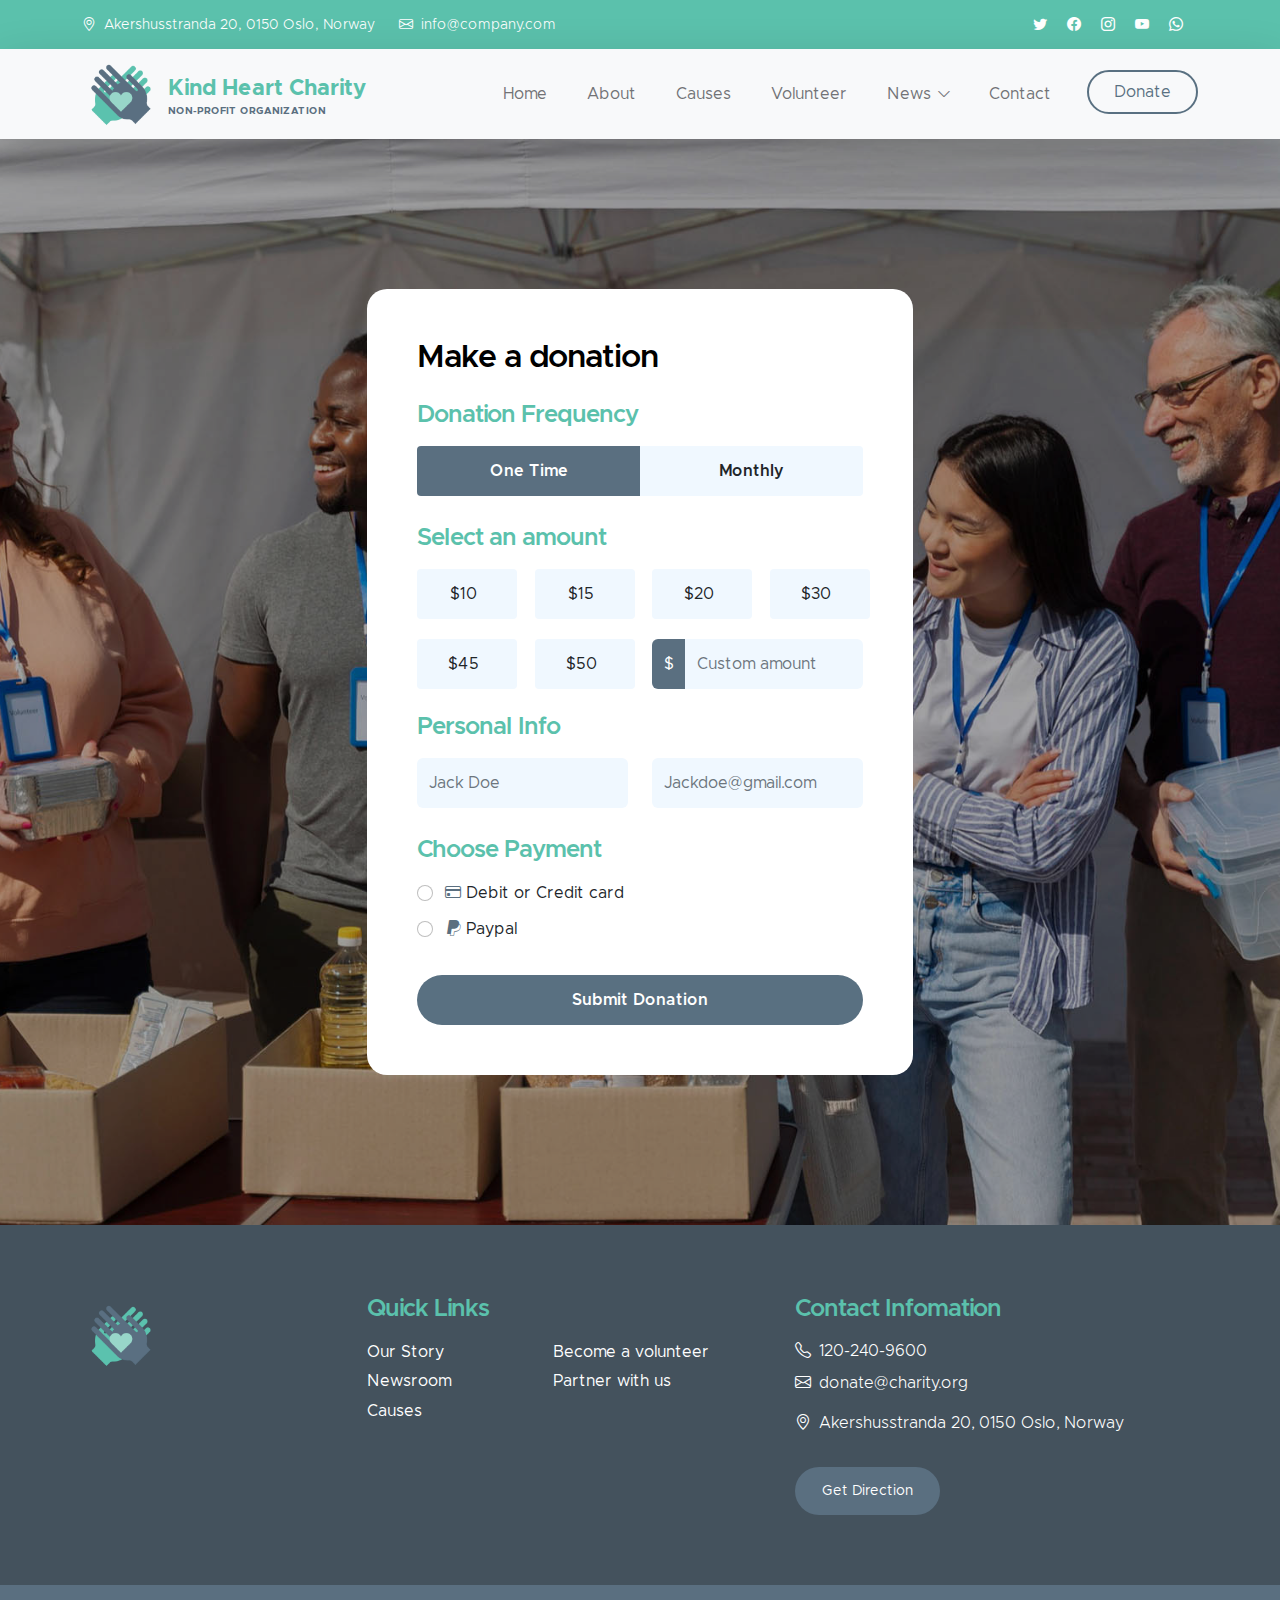
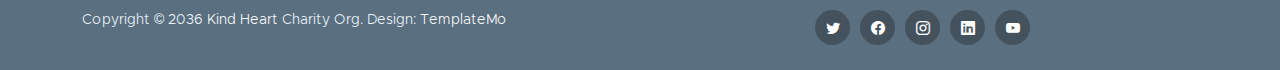
<file: donate.html>
<!doctype html>
<html lang="en">
    <head>
        <meta charset="utf-8">
        <meta name="viewport" content="width=device-width, initial-scale=1">

        <meta name="description" content="">
        <meta name="author" content="">

        <title>Kind Heart Charity - Donation</title>

        <!-- CSS FILES -->        
        <link href="css/bootstrap.min.css" rel="stylesheet">

        <link href="css/bootstrap-icons.css" rel="stylesheet">

        <link href="css/styles.css" rel="stylesheet">
<!--

TemplateMo 581 Kind Heart Charity

https://templatemo.com/tm-581-kind-heart-charity

-->
    </head>
    
    <body>

        <header class="site-header">
            <div class="container">
                <div class="row">
                    
                    <div class="col-lg-8 col-12 d-flex flex-wrap">
                        <p class="d-flex me-4 mb-0">
                            <i class="bi-geo-alt me-2"></i>
                            Akershusstranda 20, 0150 Oslo, Norway
                        </p>

                        <p class="d-flex mb-0">
                            <i class="bi-envelope me-2"></i>

                            <a href="embusurowomengroup00@gmail.com">
                                info@company.com
                            </a>
                        </p>
                    </div>

                    <div class="col-lg-3 col-12 ms-auto d-lg-block d-none">
                        <ul class="social-icon">
                            <li class="social-icon-item">
                                <a href="#" class="social-icon-link bi-twitter"></a>
                            </li>

                            <li class="social-icon-item">
                                <a href="#" class="social-icon-link bi-facebook"></a>
                            </li>

                            <li class="social-icon-item">
                                <a href="#" class="social-icon-link bi-instagram"></a>
                            </li>

                            <li class="social-icon-item">
                                <a href="#" class="social-icon-link bi-youtube"></a>
                            </li>

                            <li class="social-icon-item">
                                <a href="#" class="social-icon-link bi-whatsapp"></a>
                            </li>
                        </ul>
                    </div>

                </div>
            </div>
        </header>

        <nav class="navbar navbar-expand-lg bg-light shadow-lg">
            <div class="container">
                <a class="navbar-brand" href="index.html">
                    <img src="images/logo.png" class="logo img-fluid" alt="">
                    <span>
                        Kind Heart Charity
                        <small>Non-profit Organization</small>
                    </span>
                </a>

                <button class="navbar-toggler" type="button" data-bs-toggle="collapse" data-bs-target="#navbarNav" aria-controls="navbarNav" aria-expanded="false" aria-label="Toggle navigation">
                    <span class="navbar-toggler-icon"></span>
                </button>

                <div class="collapse navbar-collapse" id="navbarNav">
                    <ul class="navbar-nav ms-auto">
                        <li class="nav-item">
                            <a class="nav-link click-scroll" href="index.html#section_1">Home</a>
                        </li>

                        <li class="nav-item">
                            <a class="nav-link click-scroll" href="index.html#section_2">About</a>
                        </li>

                        <li class="nav-item">
                            <a class="nav-link click-scroll" href="index.html#section_3">Causes</a>
                        </li>

                        <li class="nav-item">
                            <a class="nav-link click-scroll" href="index.html#section_4">Volunteer</a>
                        </li>

                        <li class="nav-item dropdown">
                            <a class="nav-link click-scroll dropdown-toggle" href="index.html#section_5" id="navbarLightDropdownMenuLink" role="button" data-bs-toggle="dropdown" aria-expanded="false">News</a>

                            <ul class="dropdown-menu dropdown-menu-light" aria-labelledby="navbarLightDropdownMenuLink">
                                <li><a class="dropdown-item" href="news.html">News Listing</a></li>

                                <li><a class="dropdown-item" href="news-detail.html">News Detail</a></li>
                            </ul>
                        </li>

                        <li class="nav-item">
                            <a class="nav-link click-scroll" href="index.html#section_6">Contact</a>
                        </li>

                        <li class="nav-item ms-3">
                            <a class="nav-link custom-btn custom-border-btn btn" href="donate.html">Donate</a>
                        </li>
                    </ul>
                </div>
            </div>
        </nav>

        <main>

            <section class="donate-section">
                <div class="section-overlay"></div>
                <div class="container">
                    <div class="row">

                        <div class="col-lg-6 col-12 mx-auto">
                            <form class="custom-form donate-form" action="#" method="get" role="form">
                                <h3 class="mb-4">Make a donation</h3>

                                <div class="row">
                                    <div class="col-lg-12 col-12">
                                        <h5 class="mb-3">Donation Frequency</h5>
                                    </div>

                                    <div class="col-lg-6 col-6 form-check-group form-check-group-donation-frequency">
                                        <div class="form-check form-check-radio">
                                            <input class="form-check-input" type="radio" name="DonationFrequency" id="DonationFrequencyOne" checked>
                                            
                                            <label class="form-check-label" for="DonationFrequencyOne">
                                                One Time
                                            </label>
                                        </div>
                                    </div>

                                    <div class="col-lg-6 col-6 form-check-group form-check-group-donation-frequency">
                                        <div class="form-check form-check-radio">
                                            <input class="form-check-input" type="radio" name="DonationFrequency" id="DonationFrequencyMonthly">
                                            
                                            <label class="form-check-label" for="DonationFrequencyMonthly">
                                                Monthly
                                            </label>
                                        </div>
                                    </div>

                                    <div class="col-lg-12 col-12">
                                        <h5 class="mt-2 mb-3">Select an amount</h5>
                                    </div>

                                    <div class="col-lg-3 col-md-6 col-6 form-check-group">
                                        <div class="form-check form-check-radio">
                                            <input class="form-check-input" type="radio" name="flexRadioDefault" id="flexRadioDefault1">
                                            <label class="form-check-label" for="flexRadioDefault1">
                                                $10
                                            </label>
                                        </div>
                                    </div>

                                    <div class="col-lg-3 col-md-6 col-6 form-check-group">
                                        <div class="form-check form-check-radio">
                                            <input class="form-check-input" type="radio" name="flexRadioDefault" id="flexRadioDefault2">
                                            <label class="form-check-label" for="flexRadioDefault2">
                                                $15
                                            </label>
                                        </div>
                                    </div>

                                    <div class="col-lg-3 col-md-6 col-6 form-check-group">
                                        <div class="form-check form-check-radio">
                                            <input class="form-check-input" type="radio" name="flexRadioDefault" id="flexRadioDefault3">
                                            <label class="form-check-label" for="flexRadioDefault3">
                                                $20
                                            </label>
                                        </div>
                                    </div>

                                    <div class="col-lg-3 col-md-6 col-6 form-check-group">
                                        <div class="form-check form-check-radio">
                                            <input class="form-check-input" type="radio" name="flexRadioDefault" id="flexRadioDefault4">
                                            <label class="form-check-label" for="flexRadioDefault4">
                                                $30
                                            </label>
                                        </div>
                                    </div>

                                    <div class="col-lg-3 col-md-6 col-6 form-check-group">
                                        <div class="form-check form-check-radio">
                                            <input class="form-check-input" type="radio" name="flexRadioDefault" id="flexRadioDefault5">
                                            <label class="form-check-label" for="flexRadioDefault5">
                                                $45
                                            </label>
                                        </div>
                                    </div>

                                    <div class="col-lg-3 col-md-6 col-6 form-check-group">
                                        <div class="form-check form-check-radio">
                                            <input class="form-check-input" type="radio" name="flexRadioDefault" id="flexRadioDefault6">
                                            <label class="form-check-label" for="flexRadioDefault6">
                                                $50
                                            </label>
                                        </div>
                                    </div>

                                    <div class="col-lg-6 col-12 form-check-group">
                                        <div class="input-group">
                                            <span class="input-group-text" id="basic-addon1">$</span>
                                            
                                            <input type="text" class="form-control" placeholder="Custom amount" aria-label="Username" aria-describedby="basic-addon1">
                                        </div>
                                    </div>

                                    <div class="col-lg-12 col-12">
                                        <h5 class="mt-1">Personal Info</h5>
                                    </div>

                                    <div class="col-lg-6 col-12 mt-2">
                                        <input type="text" name="donation-name" id="donation-name" class="form-control" placeholder="Jack Doe" required>
                                    </div>

                                    <div class="col-lg-6 col-12 mt-2">
                                        <input type="email" name="donation-email" id="donation-email" pattern="[^ @]*@[^ @]*" class="form-control" placeholder="Jackdoe@gmail.com" required>
                                    </div>

                                    <div class="col-lg-12 col-12">
                                        <h5 class="mt-4 pt-1">Choose Payment</h5>
                                    </div>

                                    <div class="col-lg-12 col-12 mt-2">
                                        <div class="form-check">
                                            <input class="form-check-input" type="radio" name="DonationPayment" id="flexRadioDefault9">
                                            <label class="form-check-label" for="flexRadioDefault9">
                                                <i class="bi-credit-card custom-icon ms-1"></i>
                                                Debit or Credit card
                                            </label>
                                        </div>

                                        <div class="form-check">
                                            <input class="form-check-input" type="radio" name="DonationPayment" id="flexRadioDefault10">
                                            <label class="form-check-label" for="flexRadioDefault10">
                                                <i class="bi-paypal custom-icon ms-1"></i>
                                                Paypal
                                            </label>
                                        </div>

                                        <button type="submit" class="form-control mt-4">Submit Donation</button>
                                    </div>
                                </div>
                            </form>
                        </div>

                    </div>
                </div>
            </section>
        </main>

        <footer class="site-footer">
            <div class="container">
                <div class="row">
                    <div class="col-lg-3 col-12 mb-4">
                        <img src="images/logo.png" class="logo img-fluid" alt="">
                    </div>

                    <div class="col-lg-4 col-md-6 col-12 mb-4">
                        <h5 class="site-footer-title mb-3">Quick Links</h5>

                        <ul class="footer-menu">
                            <li class="footer-menu-item"><a href="#" class="footer-menu-link">Our Story</a></li>

                            <li class="footer-menu-item"><a href="#" class="footer-menu-link">Newsroom</a></li>

                            <li class="footer-menu-item"><a href="#" class="footer-menu-link">Causes</a></li>

                            <li class="footer-menu-item"><a href="#" class="footer-menu-link">Become a volunteer</a></li>

                            <li class="footer-menu-item"><a href="#" class="footer-menu-link">Partner with us</a></li>
                        </ul>
                    </div>

                    <div class="col-lg-4 col-md-6 col-12 mx-auto">
                        <h5 class="site-footer-title mb-3">Contact Infomation</h5>

                        <p class="text-white d-flex mb-2">
                            <i class="bi-telephone me-2"></i>

                            <a href="tel: 120-240-9600" class="site-footer-link">
                                120-240-9600
                            </a>
                        </p>

                        <p class="text-white d-flex">
                            <i class="bi-envelope me-2"></i>

                            <a href="mailto:donate@charity.org" class="site-footer-link">
                                donate@charity.org
                            </a>
                        </p>

                        <p class="text-white d-flex mt-3">
                            <i class="bi-geo-alt me-2"></i>
                            Akershusstranda 20, 0150 Oslo, Norway
                        </p>

                        <a href="#" class="custom-btn btn mt-3">Get Direction</a>
                    </div>
                </div>
            </div>

            <div class="site-footer-bottom">
                <div class="container">
                    <div class="row">

                        <div class="col-lg-6 col-md-7 col-12">
                            <p class="copyright-text mb-0">Copyright © 2036 <a href="#">Kind Heart</a> Charity Org.
                        	Design: <a href="https://templatemo.com" target="_blank">TemplateMo</a></p>
                        </div>
                        
                        <div class="col-lg-6 col-md-5 col-12 d-flex justify-content-center align-items-center mx-auto">
                            <ul class="social-icon">
                                <li class="social-icon-item">
                                    <a href="#" class="social-icon-link bi-twitter"></a>
                                </li>

                                <li class="social-icon-item">
                                    <a href="#" class="social-icon-link bi-facebook"></a>
                                </li>

                                <li class="social-icon-item">
                                    <a href="#" class="social-icon-link bi-instagram"></a>
                                </li>

                                <li class="social-icon-item">
                                    <a href="#" class="social-icon-link bi-linkedin"></a>
                                </li>

                                <li class="social-icon-item">
                                    <a href="https://youtube.com/templatemo" class="social-icon-link bi-youtube"></a>
                                </li>
                            </ul>
                        </div>
                        
                    </div>
                </div>
            </div>
        </footer>

        <!-- JAVASCRIPT FILES -->
        <script src="js/jquery.min.js"></script>
        <script src="js/bootstrap.min.js"></script>
        <script src="js/jquery.sticky.js"></script>
        <script src="js/counter.js"></script>
        <script src="js/custom.js"></script>

    </body>
</html>
</file>
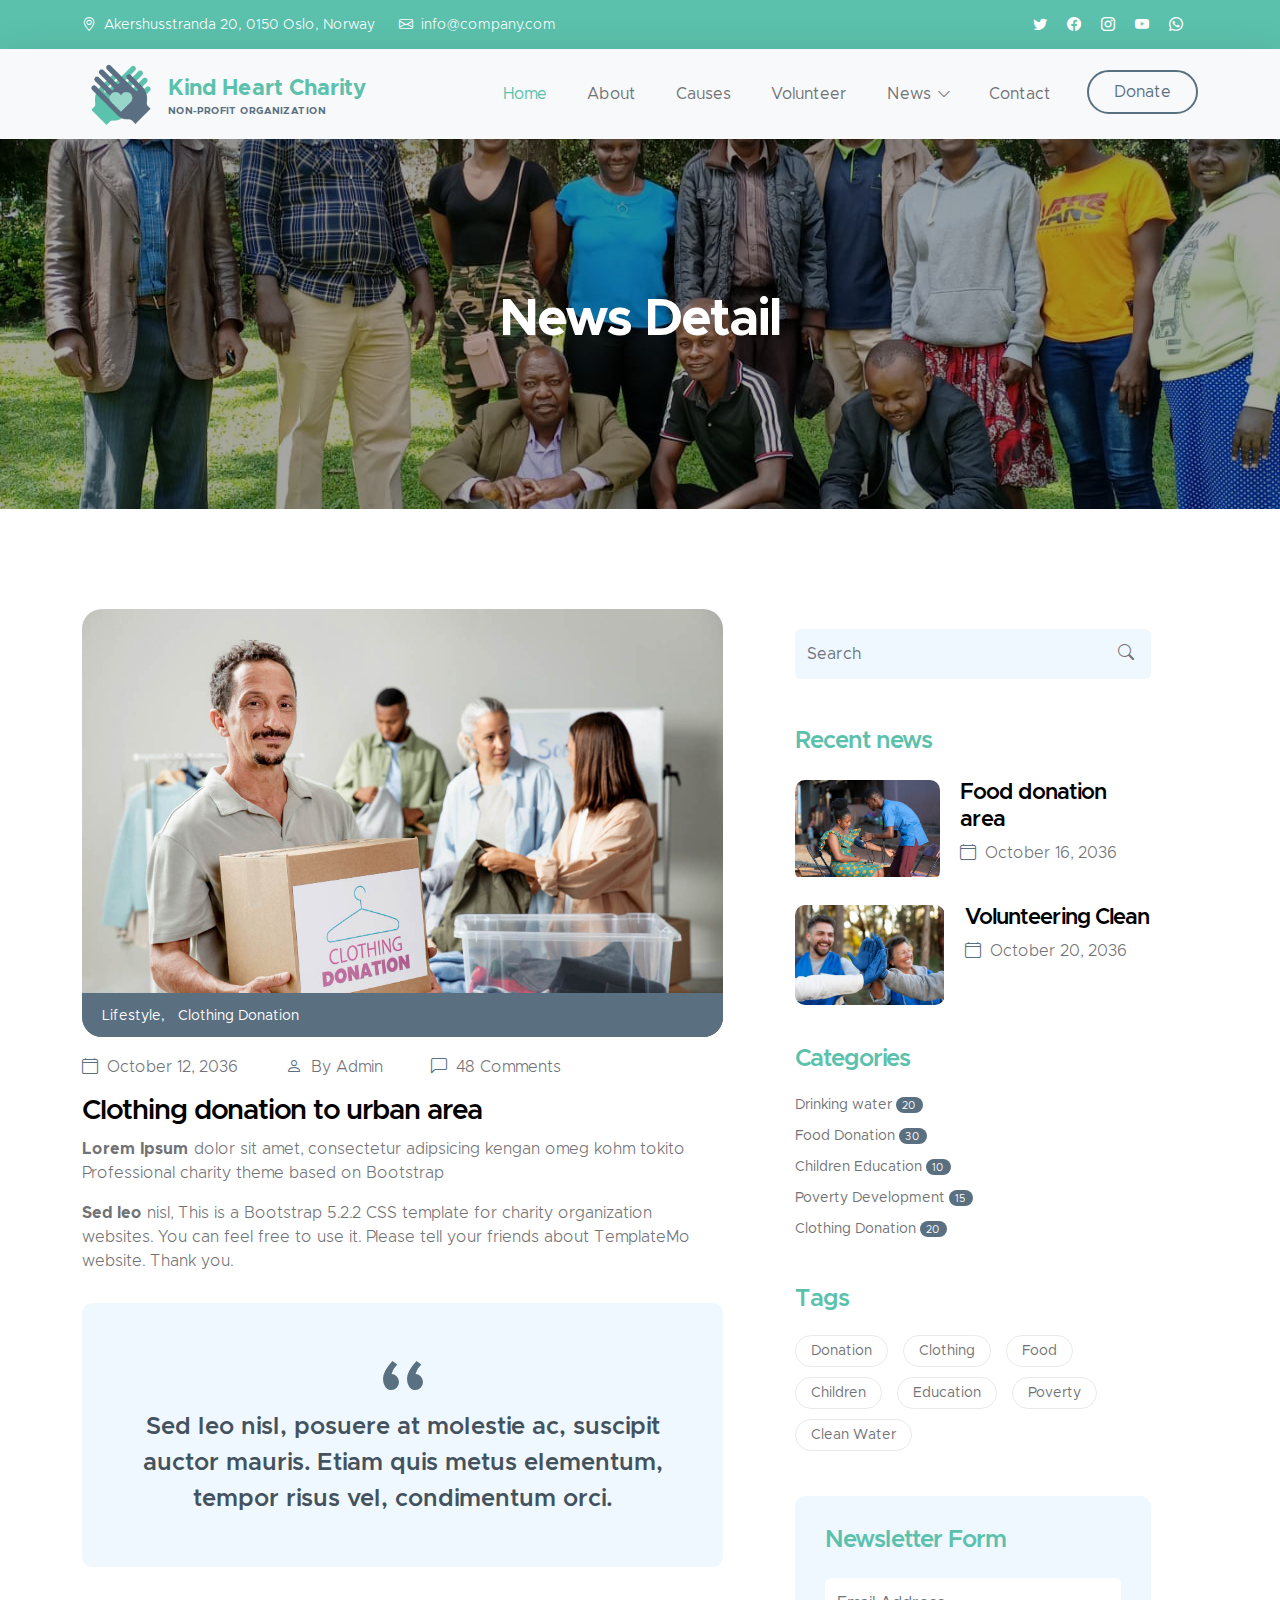
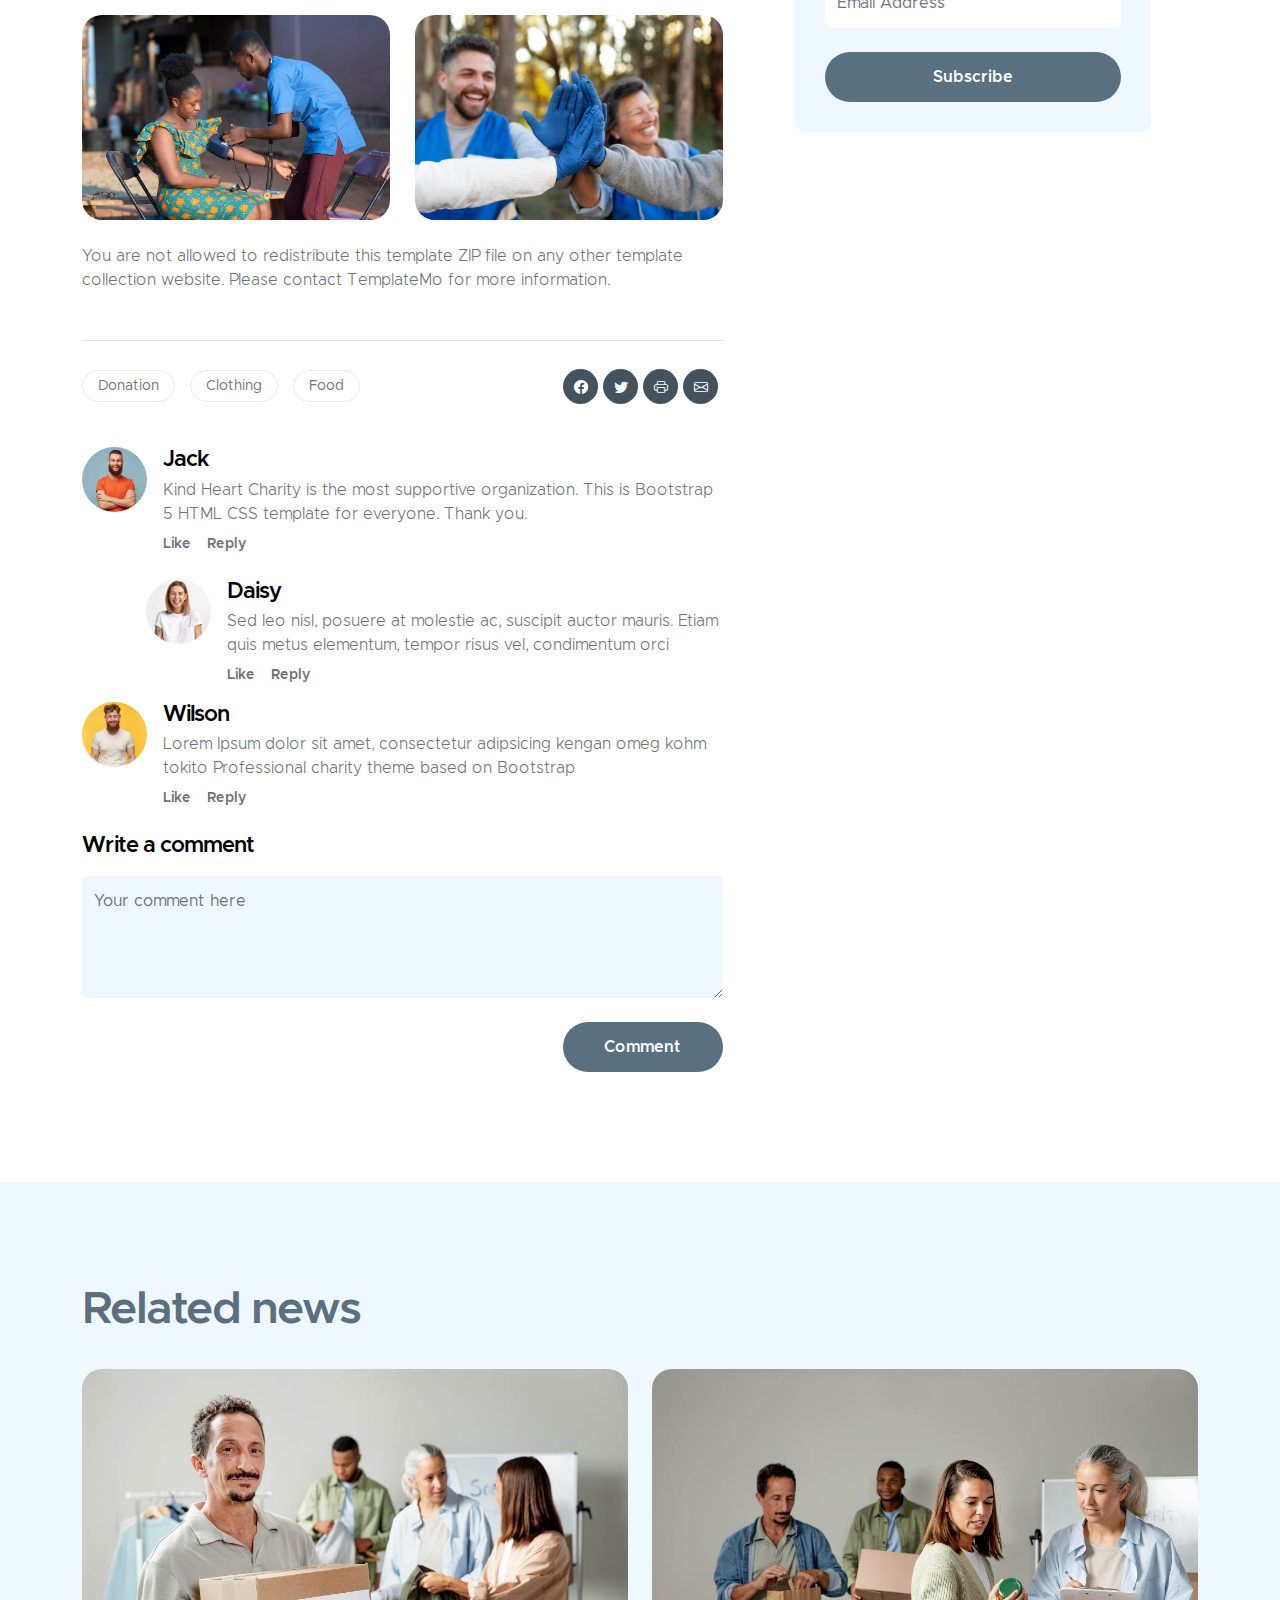
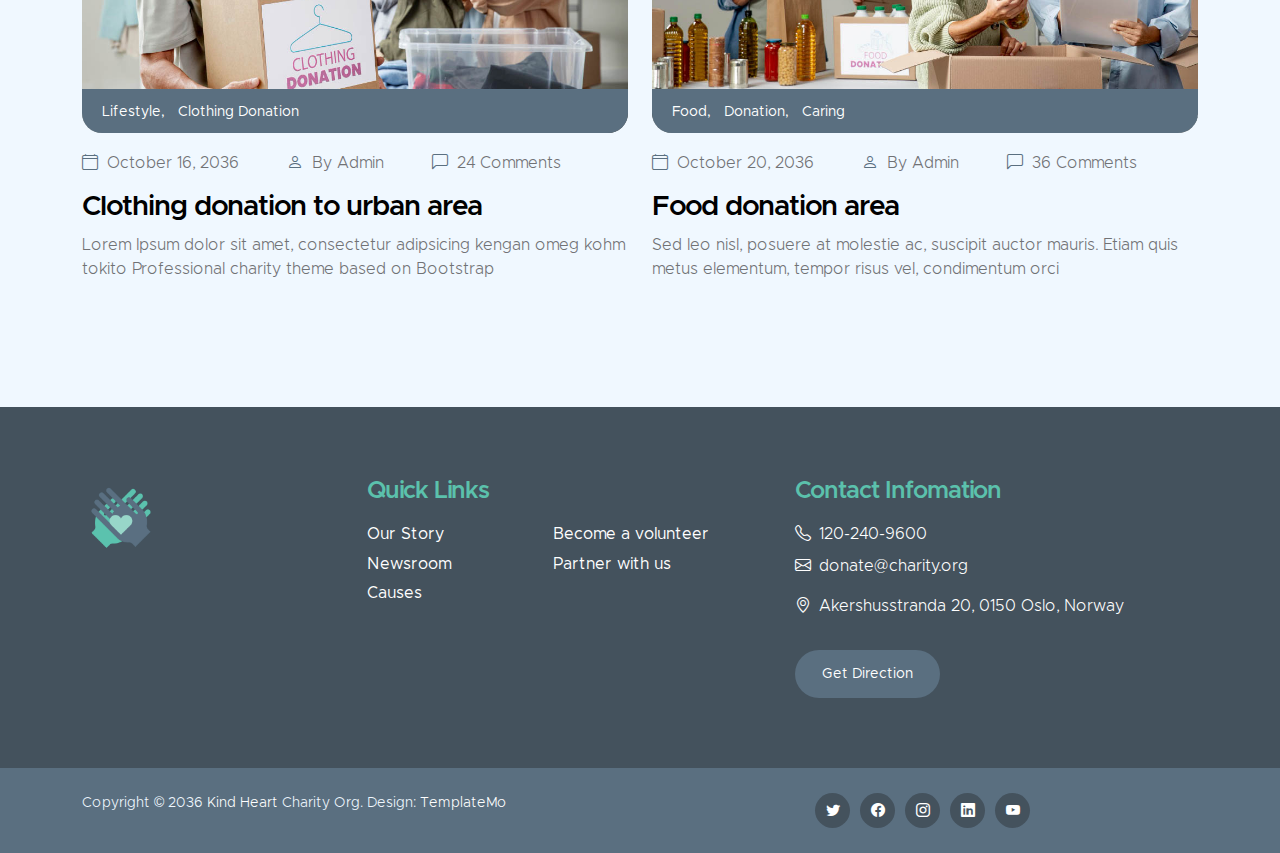
<file: news-detail.html>
<!doctype html>
<html lang="en">
    <head>
        <meta charset="utf-8">
        <meta name="viewport" content="width=device-width, initial-scale=1">

        <meta name="description" content="">
        <meta name="author" content="">

        <title>Kind Heart Charity - News Detail</title>

        <!-- CSS FILES -->        
        <link href="css/bootstrap.min.css" rel="stylesheet">

        <link href="css/bootstrap-icons.css" rel="stylesheet">

        <link href="css/styles.css" rel="stylesheet">
<!--

TemplateMo 581 Kind Heart Charity

https://templatemo.com/tm-581-kind-heart-charity

-->
    </head>
    
    <body>

        <header class="site-header">
            <div class="container">
                <div class="row">
                    
                    <div class="col-lg-8 col-12 d-flex flex-wrap">
                        <p class="d-flex me-4 mb-0">
                            <i class="bi-geo-alt me-2"></i>
                            Akershusstranda 20, 0150 Oslo, Norway
                        </p>

                        <p class="d-flex mb-0">
                            <i class="bi-envelope me-2"></i>

                            <a href="embusurowomengroup00@gmail.com">
                                info@company.com
                            </a>
                        </p>
                    </div>

                    <div class="col-lg-3 col-12 ms-auto d-lg-block d-none">
                        <ul class="social-icon">
                            <li class="social-icon-item">
                                <a href="#" class="social-icon-link bi-twitter"></a>
                            </li>

                            <li class="social-icon-item">
                                <a href="#" class="social-icon-link bi-facebook"></a>
                            </li>

                            <li class="social-icon-item">
                                <a href="#" class="social-icon-link bi-instagram"></a>
                            </li>

                            <li class="social-icon-item">
                                <a href="#" class="social-icon-link bi-youtube"></a>
                            </li>

                            <li class="social-icon-item">
                                <a href="#" class="social-icon-link bi-whatsapp"></a>
                            </li>
                        </ul>
                    </div>

                </div>
            </div>
        </header>

        <nav class="navbar navbar-expand-lg bg-light shadow-lg">
            <div class="container">
                <a class="navbar-brand" href="index.html">
                    <img src="images/logo.png" class="logo img-fluid" alt="">
                    <span>
                        Kind Heart Charity
                        <small>Non-profit Organization</small>
                    </span>
                </a>

                <button class="navbar-toggler" type="button" data-bs-toggle="collapse" data-bs-target="#navbarNav" aria-controls="navbarNav" aria-expanded="false" aria-label="Toggle navigation">
                    <span class="navbar-toggler-icon"></span>
                </button>

                <div class="collapse navbar-collapse" id="navbarNav">
                    <ul class="navbar-nav ms-auto">
                        <li class="nav-item">
                            <a class="nav-link click-scroll" href="index.html#section_1">Home</a>
                        </li>

                        <li class="nav-item">
                            <a class="nav-link smoothscroll" href="index.html#section_2">About</a>
                        </li>

                        <li class="nav-item">
                            <a class="nav-link click-scroll" href="index.html#section_3">Causes</a>
                        </li>

                        <li class="nav-item">
                            <a class="nav-link click-scroll" href="index.html#section_4">Volunteer</a>
                        </li>

                        <li class="nav-item dropdown">
                            <a class="nav-link click-scroll dropdown-toggle" href="index.html#section_5" id="navbarLightDropdownMenuLink" role="button" data-bs-toggle="dropdown" aria-expanded="false">News</a>

                            <ul class="dropdown-menu dropdown-menu-light" aria-labelledby="navbarLightDropdownMenuLink">
                                <li><a class="dropdown-item" href="news.html">News Listing</a></li>

                                <li><a class="dropdown-item active" href="news-detail.html">News Detail</a></li>
                            </ul>
                        </li>

                        <li class="nav-item">
                            <a class="nav-link click-scroll" href="index.html#section_6">Contact</a>
                        </li>

                        <li class="nav-item ms-3">
                            <a class="nav-link custom-btn custom-border-btn btn" href="donate.html">Donate</a>
                        </li>
                    </ul>
                </div>
            </div>
        </nav>

        <main>

            <section class="news-detail-header-section text-center">
                <div class="section-overlay"></div>

                <div class="container">
                    <div class="row">

                        <div class="col-lg-12 col-12">
                            <h1 class="text-white">News Detail</h1>
                        </div>

                    </div>
                </div>
            </section>

            <section class="news-section section-padding">
                <div class="container">
                    <div class="row">

                        <div class="col-lg-7 col-12">
                            <div class="news-block">
                                <div class="news-block-top">
                                    <img src="images/news/medium-shot-volunteers-with-clothing-donations.jpg" class="news-image img-fluid" alt="">

                                    <div class="news-category-block">
                                        <a href="#" class="category-block-link">
                                            Lifestyle,
                                        </a>

                                        <a href="#" class="category-block-link">
                                            Clothing Donation
                                        </a>
                                    </div>
                                </div>

                                <div class="news-block-info">
                                    <div class="d-flex mt-2">
                                    <div class="news-block-date">
                                        <p>
                                            <i class="bi-calendar4 custom-icon me-1"></i>
                                            October 12, 2036
                                        </p>
                                    </div>

                                    <div class="news-block-author mx-5">
                                        <p>
                                            <i class="bi-person custom-icon me-1"></i>
                                            By Admin
                                        </p>
                                    </div>

                                    <div class="news-block-comment">
                                        <p>
                                            <i class="bi-chat-left custom-icon me-1"></i>
                                            48 Comments
                                        </p>
                                    </div>
                                </div>

                                <div class="news-block-title mb-2">
                                    <h4>Clothing donation to urban area</h4>
                                </div>

                                    <div class="news-block-body">
                                        <p><strong>Lorem Ipsum</strong> dolor sit amet, consectetur adipsicing kengan omeg kohm tokito Professional charity theme based on Bootstrap</p>

                                        <p><strong>Sed leo</strong> nisl, This is a Bootstrap 5.2.2 CSS template for charity organization websites. You can feel free to use it. Please tell your friends about TemplateMo website. Thank you.</p>

                                        <blockquote>Sed leo nisl, posuere at molestie ac, suscipit auctor mauris. Etiam quis metus elementum, tempor risus vel, condimentum orci.</blockquote>
                                    </div>

                                    <div class="row mt-5 mb-4">
                                        <div class="col-lg-6 col-12 mb-4 mb-lg-0">
                                            <img src="images/news/africa-humanitarian-aid-doctor.jpg" class="news-detail-image img-fluid" alt="">
                                        </div>

                                        <div class="col-lg-6 col-12">
                                            <img src="images/news/close-up-happy-people-working-together.jpg" class="news-detail-image img-fluid" alt="">
                                        </div>
                                    </div>

                                    <p>You are not allowed to redistribute this template ZIP file on any other template collection website. Please <a href="https://templatemo.com/contact" target="_blank">contact TemplateMo</a> for more information.</p>

                                    <div class="social-share border-top mt-5 py-4 d-flex flex-wrap align-items-center">
                                        <div class="tags-block me-auto">
                                            <a href="#" class="tags-block-link">
                                                Donation
                                            </a>

                                            <a href="#" class="tags-block-link">
                                                Clothing
                                            </a>

                                            <a href="#" class="tags-block-link">
                                                Food
                                            </a>
                                        </div>

                                        <div class="d-flex">
                                            <a href="#" class="social-icon-link bi-facebook"></a>

                                            <a href="#" class="social-icon-link bi-twitter"></a>

                                            <a href="#" class="social-icon-link bi-printer"></a>

                                            <a href="#" class="social-icon-link bi-envelope"></a>
                                        </div>
                                    </div>

                                    <div class="author-comment d-flex mt-3 mb-4">
                                        <img src="images/avatar/studio-portrait-emotional-happy-funny.jpg" class="img-fluid avatar-image" alt="">

                                        <div class="author-comment-info ms-3">
                                            <h6 class="mb-1">Jack</h6>

                                            <p class="mb-0">Kind Heart Charity is the most supportive organization. This is Bootstrap 5 HTML CSS template for everyone. Thank you.</p>

                                            <div class="d-flex mt-2">
                                                <a href="#" class="author-comment-link me-3">Like</a>

                                                <a href="#" class="author-comment-link">Reply</a>
                                            </div>
                                        </div>
                                    </div>

                                    <div class="author-comment d-flex ms-5 ps-3">
                                        <img src="images/avatar/pretty-blonde-woman-wearing-white-t-shirt.jpg" class="img-fluid avatar-image" alt="">

                                        <div class="author-comment-info ms-3">
                                            <h6 class="mb-1">Daisy</h6>

                                            <p class="mb-0">Sed leo nisl, posuere at molestie ac, suscipit auctor mauris. Etiam quis metus elementum, tempor risus vel, condimentum orci</p>

                                            <div class="d-flex mt-2">
                                                <a href="#" class="author-comment-link me-3">Like</a>

                                                <a href="#" class="author-comment-link">Reply</a>
                                            </div>
                                        </div>
                                    </div>

                                    <div class="author-comment d-flex mt-3 mb-4">
                                        <img src="images/avatar/portrait-young-redhead-bearded-male.jpg" class="img-fluid avatar-image" alt="">

                                        <div class="author-comment-info ms-3">
                                            <h6 class="mb-1">Wilson</h6>

                                            <p class="mb-0">Lorem Ipsum dolor sit amet, consectetur adipsicing kengan omeg kohm tokito Professional charity theme based on Bootstrap</p>

                                            <div class="d-flex mt-2">
                                                <a href="#" class="author-comment-link me-3">Like</a>

                                                <a href="#" class="author-comment-link">Reply</a>
                                            </div>
                                        </div>
                                    </div>

                                    <form class="custom-form comment-form mt-4" action="#" method="post" role="form">
                                        <h6 class="mb-3">Write a comment</h6>

                                        <textarea name="comment-message" rows="4" class="form-control" id="comment-message" placeholder="Your comment here"></textarea>

                                        <div class="col-lg-3 col-md-4 col-6 ms-auto">
                                            <button type="submit" class="form-control">Comment</button>
                                        </div>
                                    </form>
                                </div>
                            </div>
                        </div>

                        <div class="col-lg-4 col-12 mx-auto mt-4 mt-lg-0">
                            <form class="custom-form search-form" action="#" method="post" role="form">
                                <input class="form-control" type="search" placeholder="Search" aria-label="Search">

                                <button type="submit" class="form-control">
                                    <i class="bi-search"></i>
                                </button>
                            </form>

                            <h5 class="mt-5 mb-3">Recent news</h5>

                            <div class="news-block news-block-two-col d-flex mt-4">
                                <div class="news-block-two-col-image-wrap">
                                    <a href="news-detail.html">
                                        <img src="images/news/africa-humanitarian-aid-doctor.jpg" class="news-image img-fluid" alt="">
                                    </a>
                                </div>

                                <div class="news-block-two-col-info">
                                    <div class="news-block-title mb-2">
                                        <h6><a href="news-detail.html" class="news-block-title-link">Food donation area</a></h6>
                                    </div>

                                    <div class="news-block-date">
                                        <p>
                                            <i class="bi-calendar4 custom-icon me-1"></i>
                                            October 16, 2036
                                        </p>
                                    </div>
                                </div>
                            </div>

                            <div class="news-block news-block-two-col d-flex mt-4">
                                <div class="news-block-two-col-image-wrap">
                                    <a href="news-detail.html">
                                        <img src="images/news/close-up-happy-people-working-together.jpg" class="news-image img-fluid" alt="">
                                    </a>
                                </div>

                                <div class="news-block-two-col-info">
                                    <div class="news-block-title mb-2">
                                        <h6><a href="news-detail.html" class="news-block-title-link">Volunteering Clean</a></h6>
                                    </div>

                                    <div class="news-block-date">
                                        <p>
                                            <i class="bi-calendar4 custom-icon me-1"></i>
                                            October 20, 2036
                                        </p>
                                    </div>
                                </div>
                            </div>

                            <div class="category-block d-flex flex-column">
                                <h5 class="mb-3">Categories</h5>

                                <a href="#" class="category-block-link">
                                    Drinking water
                                    <span class="badge">20</span>
                                </a>

                                <a href="#" class="category-block-link">
                                    Food Donation
                                    <span class="badge">30</span>
                                </a>

                                <a href="#" class="category-block-link">
                                    Children Education
                                    <span class="badge">10</span>
                                </a>

                                <a href="#" class="category-block-link">
                                    Poverty Development
                                    <span class="badge">15</span>
                                </a>

                                <a href="#" class="category-block-link">
                                    Clothing Donation
                                    <span class="badge">20</span>
                                </a>
                            </div>

                            <div class="tags-block">
                                <h5 class="mb-3">Tags</h5>

                                <a href="#" class="tags-block-link">
                                    Donation
                                </a>

                                <a href="#" class="tags-block-link">
                                    Clothing
                                </a>

                                <a href="#" class="tags-block-link">
                                    Food
                                </a>

                                <a href="#" class="tags-block-link">
                                    Children
                                </a>

                                <a href="#" class="tags-block-link">
                                    Education
                                </a>

                                <a href="#" class="tags-block-link">
                                    Poverty
                                </a>

                                <a href="#" class="tags-block-link">
                                    Clean Water
                                </a>
                            </div>

                            <form class="custom-form subscribe-form" action="#" method="post" role="form">
                                <h5 class="mb-4">Newsletter Form</h5>

                                <input type="email" name="subscribe-email" id="subscribe-email" pattern="[^ @]*@[^ @]*" class="form-control" placeholder="Email Address" required>

                                <div class="col-lg-12 col-12">
                                    <button type="submit" class="form-control">Subscribe</button>
                                </div>
                            </form>
                        </div>

                    </div>
                </div>
            </section>

            <section class="news-section section-padding section-bg">
                <div class="container">
                    <div class="row">

                        <div class="col-lg-12 col-12 mb-4">
                            <h2>Related news</h2>
                        </div>

                        <div class="col-lg-6 col-12">
                            <div class="news-block">
                                <div class="news-block-top">
                                    <a href="news-detail.html">
                                        <img src="images/news/medium-shot-volunteers-with-clothing-donations.jpg" class="news-image img-fluid" alt="">
                                    </a>

                                    <div class="news-category-block">
                                        <a href="#" class="category-block-link">
                                            Lifestyle,
                                        </a>

                                        <a href="#" class="category-block-link">
                                            Clothing Donation
                                        </a>
                                    </div>
                                </div>

                                <div class="news-block-info">
                                    <div class="d-flex mt-2">
                                        <div class="news-block-date">
                                            <p>
                                                <i class="bi-calendar4 custom-icon me-1"></i>
                                                October 16, 2036
                                            </p>
                                        </div>

                                        <div class="news-block-author mx-5">
                                            <p>
                                                <i class="bi-person custom-icon me-1"></i>
                                                By Admin
                                            </p>
                                        </div>

                                        <div class="news-block-comment">
                                            <p>
                                                <i class="bi-chat-left custom-icon me-1"></i>
                                                24 Comments
                                            </p>
                                        </div>
                                    </div>

                                    <div class="news-block-title mb-2">
                                        <h4><a href="news-detail.html" class="news-block-title-link">Clothing donation to urban area</a></h4>
                                    </div>

                                    <div class="news-block-body">
                                        <p>Lorem Ipsum dolor sit amet, consectetur adipsicing kengan omeg kohm tokito Professional charity theme based on Bootstrap</p>
                                    </div>
                                </div>
                            </div>
                        </div>

                        <div class="col-lg-6 col-12">
                            <div class="news-block">
                                <div class="news-block-top">
                                    <a href="news-detail.html">
                                        <img src="images/news/medium-shot-people-collecting-foodstuff.jpg" class="news-image img-fluid" alt="">
                                    </a>

                                    <div class="news-category-block">
                                        <a href="#" class="category-block-link">
                                            Food,
                                        </a>

                                        <a href="#" class="category-block-link">
                                            Donation,
                                        </a>

                                        <a href="#" class="category-block-link">
                                            Caring
                                        </a>
                                    </div>
                                </div>

                                <div class="news-block-info">
                                    <div class="d-flex mt-2">
                                        <div class="news-block-date">
                                            <p>
                                                <i class="bi-calendar4 custom-icon me-1"></i>
                                                October 20, 2036
                                            </p>
                                        </div>

                                        <div class="news-block-author mx-5">
                                            <p>
                                                <i class="bi-person custom-icon me-1"></i>
                                                By Admin
                                            </p>
                                        </div>

                                        <div class="news-block-comment">
                                            <p>
                                                <i class="bi-chat-left custom-icon me-1"></i>
                                                36 Comments
                                            </p>
                                        </div>
                                    </div>

                                    <div class="news-block-title mb-2">
                                        <h4><a href="news-detail.html" class="news-block-title-link">Food donation area</a></h4>
                                    </div>

                                    <div class="news-block-body">
                                        <p>Sed leo nisl, posuere at molestie ac, suscipit auctor mauris. Etiam quis metus elementum, tempor risus vel, condimentum orci</p>
                                    </div>
                                </div>
                            </div>
                        </div>

                    </div>
                </div>
            </section>
        </main>

        <footer class="site-footer">
            <div class="container">
                <div class="row">
                    <div class="col-lg-3 col-12 mb-4">
                        <img src="images/logo.png" class="logo img-fluid" alt="">
                    </div>

                    <div class="col-lg-4 col-md-6 col-12 mb-4">
                        <h5 class="site-footer-title mb-3">Quick Links</h5>

                        <ul class="footer-menu">
                            <li class="footer-menu-item"><a href="#" class="footer-menu-link">Our Story</a></li>

                            <li class="footer-menu-item"><a href="#" class="footer-menu-link">Newsroom</a></li>

                            <li class="footer-menu-item"><a href="#" class="footer-menu-link">Causes</a></li>

                            <li class="footer-menu-item"><a href="#" class="footer-menu-link">Become a volunteer</a></li>

                            <li class="footer-menu-item"><a href="#" class="footer-menu-link">Partner with us</a></li>
                        </ul>
                    </div>

                    <div class="col-lg-4 col-md-6 col-12 mx-auto">
                        <h5 class="site-footer-title mb-3">Contact Infomation</h5>

                        <p class="text-white d-flex mb-2">
                            <i class="bi-telephone me-2"></i>

                            <a href="tel: 120-240-9600" class="site-footer-link">
                                120-240-9600
                            </a>
                        </p>

                        <p class="text-white d-flex">
                            <i class="bi-envelope me-2"></i>

                            <a href="mailto:embusurowomengroup00@gmail.com" class="site-footer-link">
                                donate@charity.org
                            </a>
                        </p>

                        <p class="text-white d-flex mt-3">
                            <i class="bi-geo-alt me-2"></i>
                            Akershusstranda 20, 0150 Oslo, Norway
                        </p>

                        <a href="#" class="custom-btn btn mt-3">Get Direction</a>
                    </div>
                </div>
            </div>

            <div class="site-footer-bottom">
                <div class="container">
                    <div class="row">

                        <div class="col-lg-6 col-md-7 col-12">
                            <p class="copyright-text mb-0">Copyright © 2036 <a href="#">Kind Heart</a> Charity Org.
                        	Design: <a href="https://templatemo.com" target="_blank">TemplateMo</a></p>
                        </div>
                        
                        <div class="col-lg-6 col-md-5 col-12 d-flex justify-content-center align-items-center mx-auto">
                            <ul class="social-icon">
                                <li class="social-icon-item">
                                    <a href="#" class="social-icon-link bi-twitter"></a>
                                </li>

                                <li class="social-icon-item">
                                    <a href="#" class="social-icon-link bi-facebook"></a>
                                </li>

                                <li class="social-icon-item">
                                    <a href="#" class="social-icon-link bi-instagram"></a>
                                </li>

                                <li class="social-icon-item">
                                    <a href="#" class="social-icon-link bi-linkedin"></a>
                                </li>

                                <li class="social-icon-item">
                                    <a href="https://youtube.com/templatemo" class="social-icon-link bi-youtube"></a>
                                </li>
                            </ul>
                        </div>
                        
                    </div>
                </div>
            </div>
        </footer>

        <!-- JAVASCRIPT FILES -->
        <script src="js/jquery.min.js"></script>
        <script src="js/bootstrap.min.js"></script>
        <script src="js/jquery.sticky.js"></script>
        <script src="js/click-scroll.js"></script>
        <script src="js/counter.js"></script>
        <script src="js/custom.js"></script>

    </body>
</html>
</file>
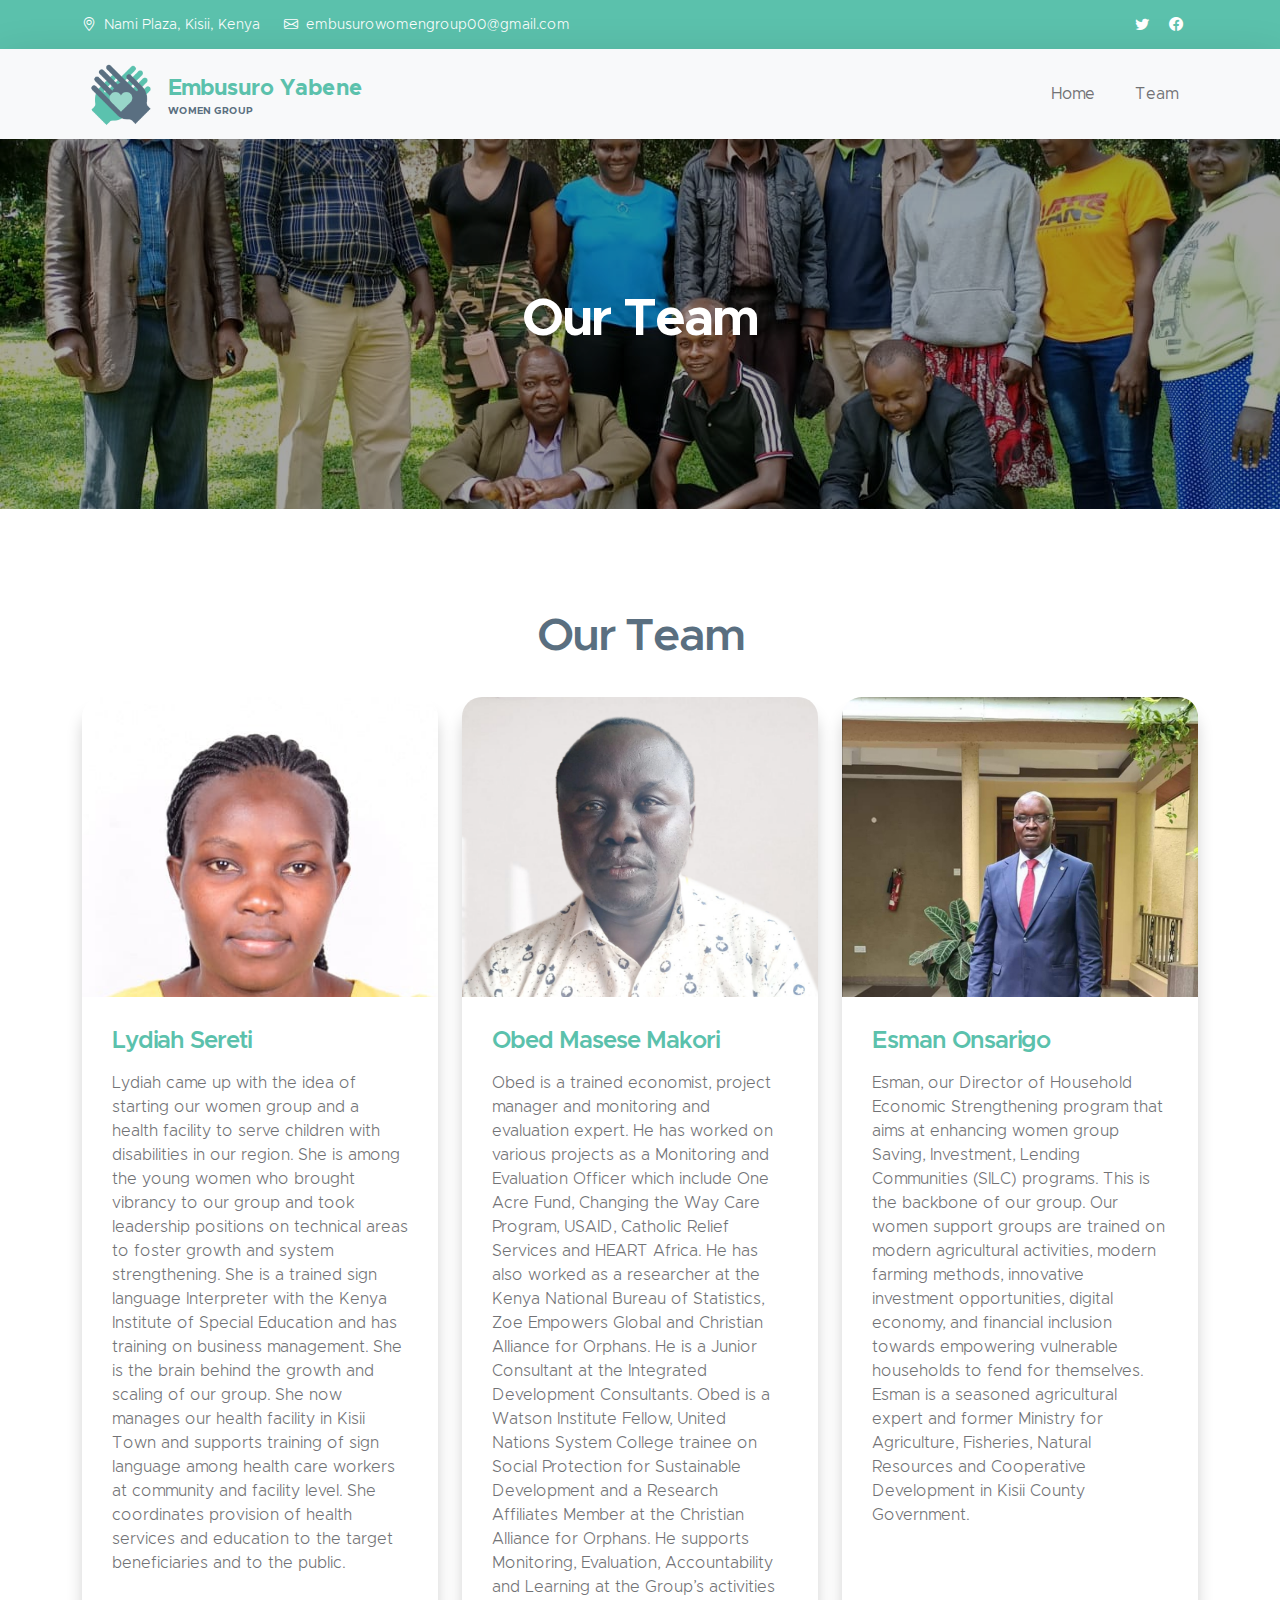
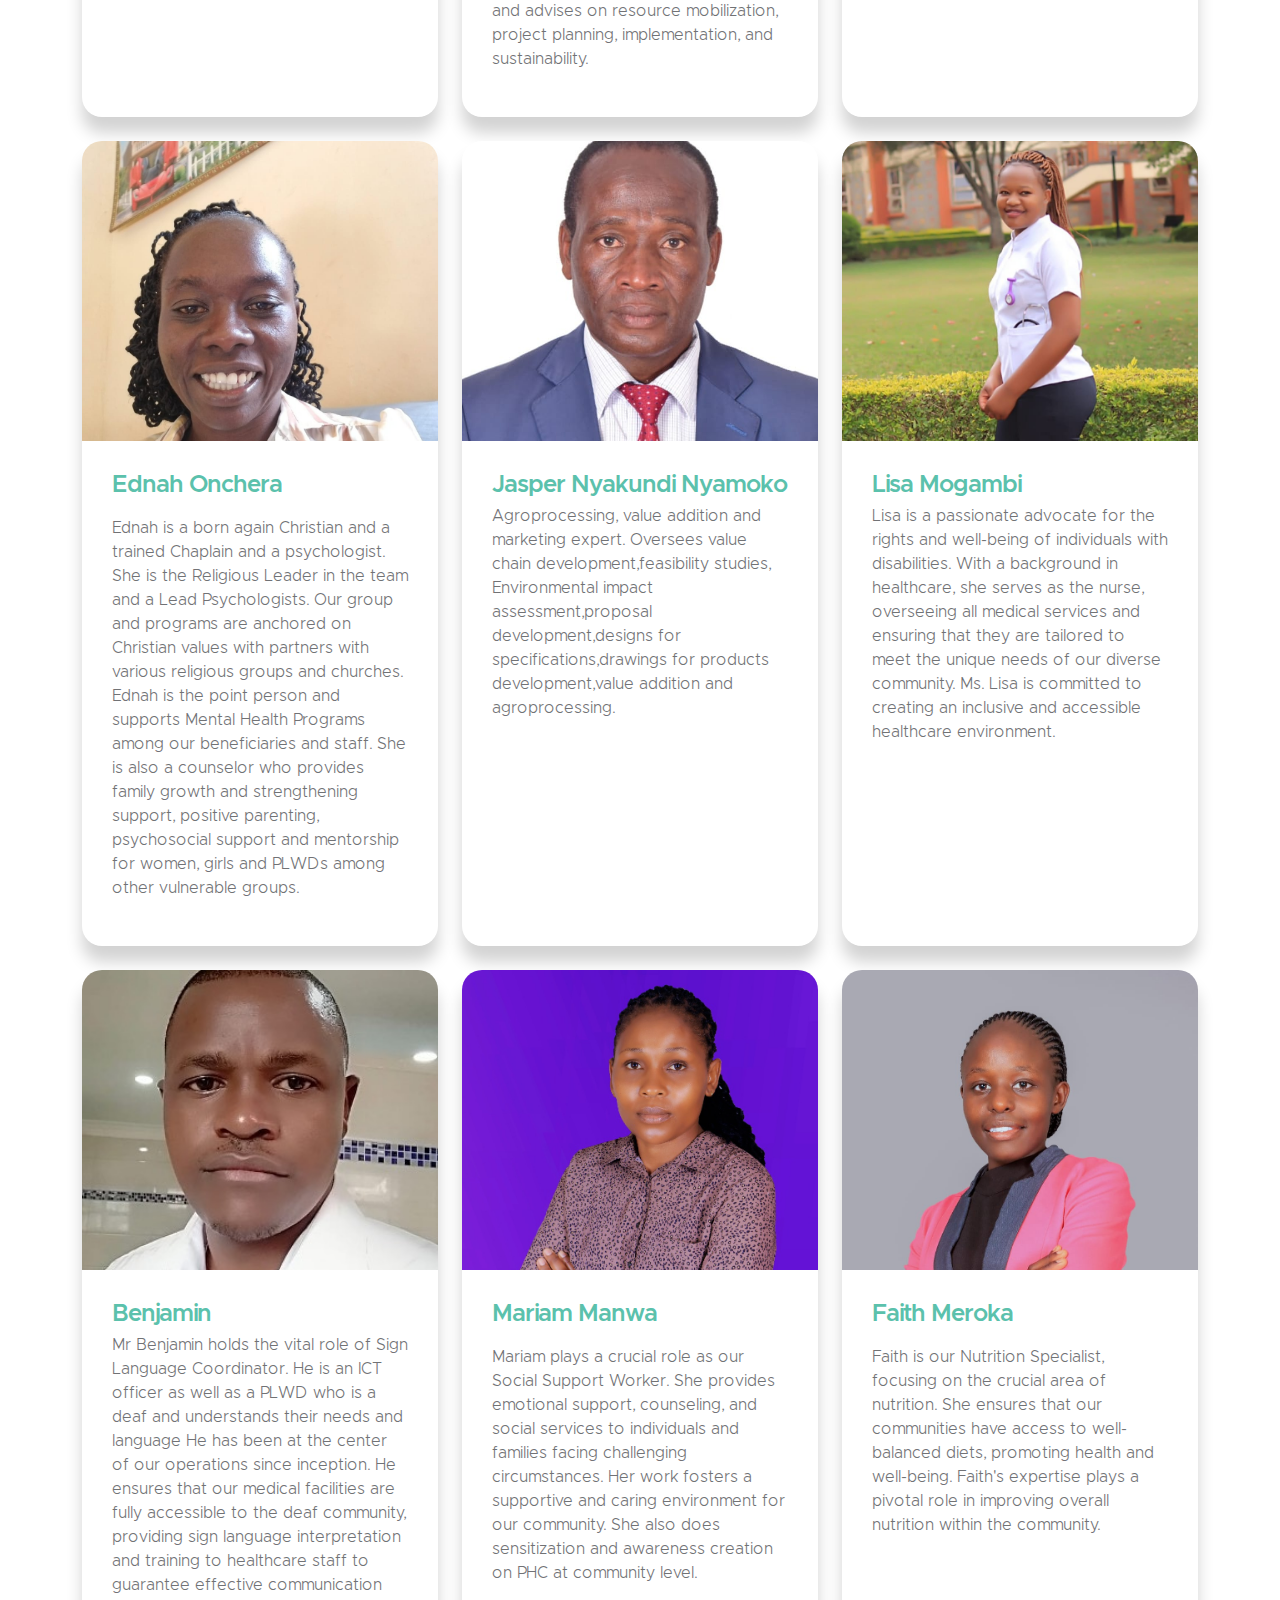
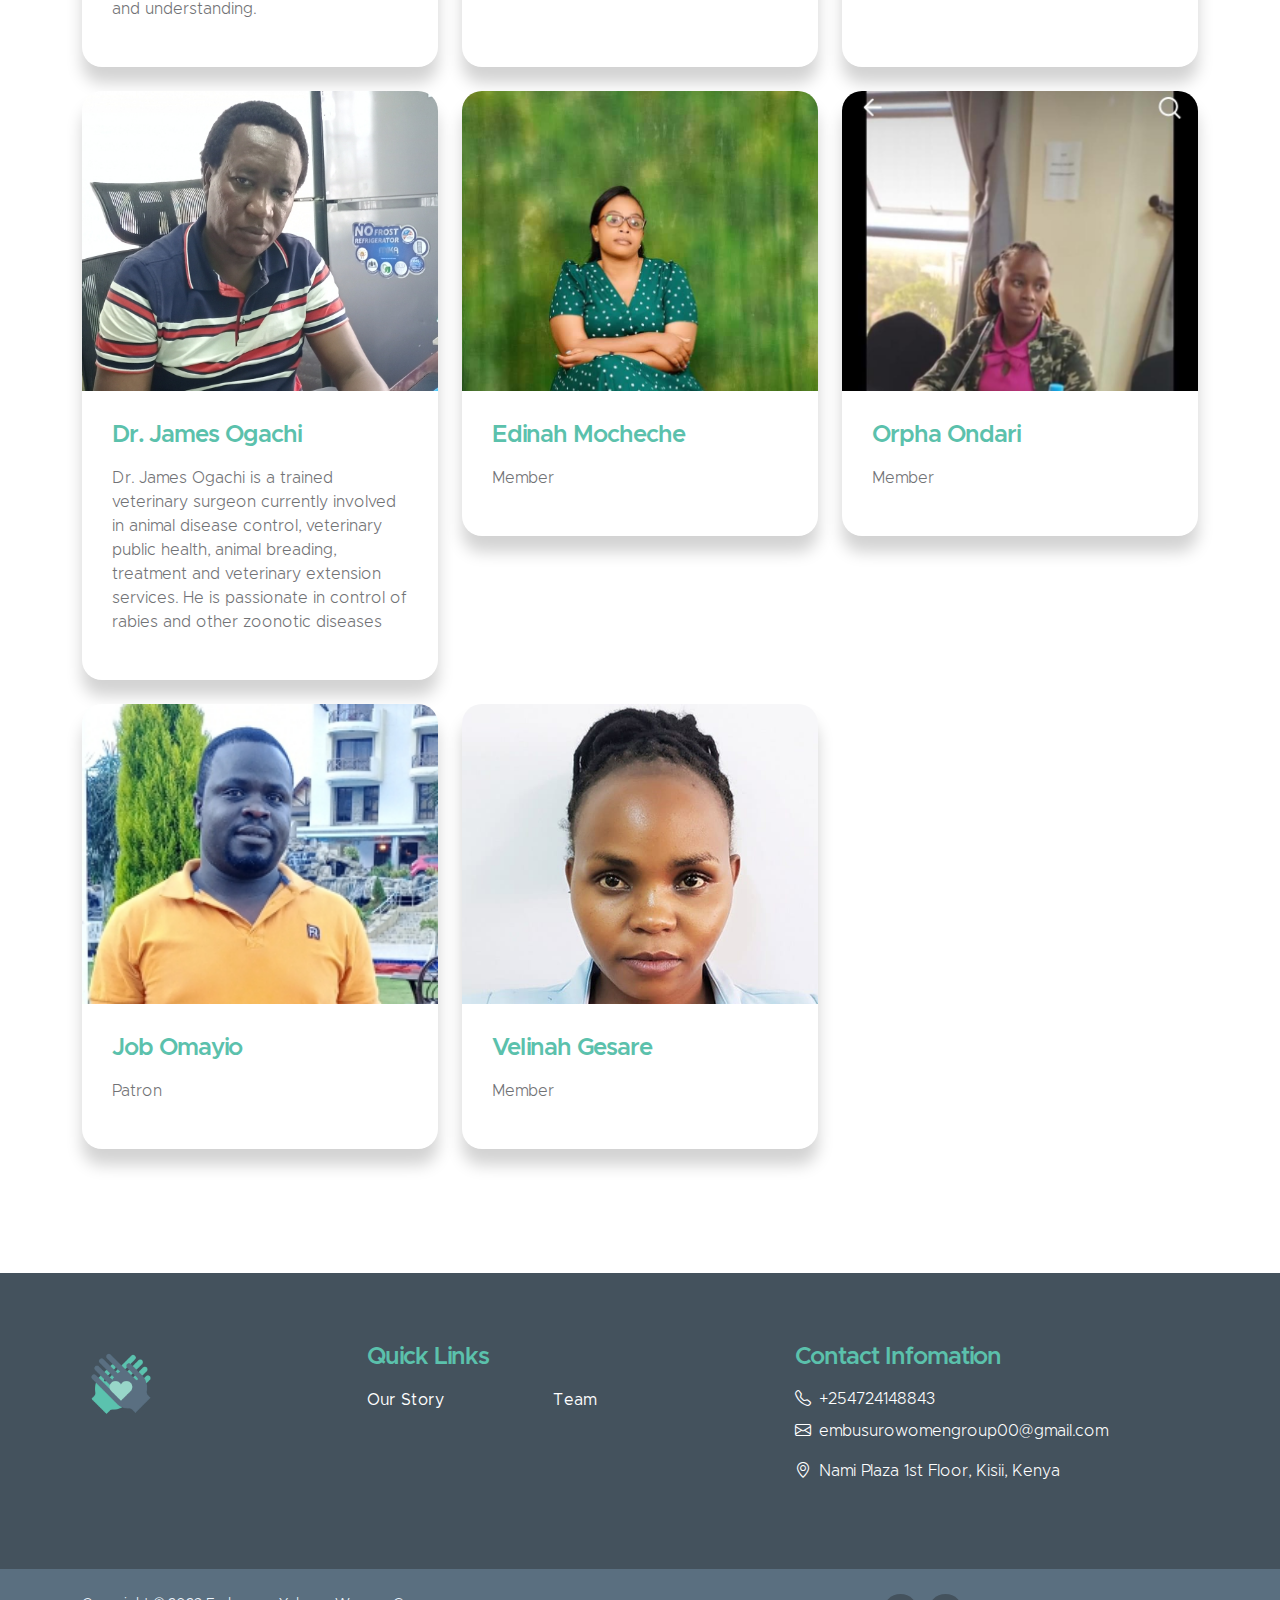
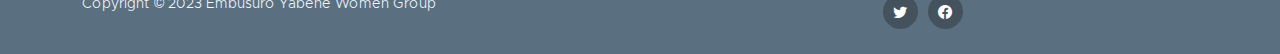
<file: team.html>
<!doctype html>
<html lang="en">

<head>
    <meta charset="utf-8">
    <meta name="viewport" content="width=device-width, initial-scale=1">

    <meta name="description" content="">
    <meta name="author" content="">

    <title>Embusuro Yabene Women Group</title>

    <!-- CSS FILES -->
    <link href="css/bootstrap.min.css" rel="stylesheet">

    <link href="css/bootstrap-icons.css" rel="stylesheet">

    <link href="css/styles.css" rel="stylesheet">
</head>

<body>

    <header class="site-header">
        <div class="container">
            <div class="row">

                <div class="col-lg-8 col-12 d-flex flex-wrap">
                    <p class="d-flex me-4 mb-0">
                        <i class="bi-geo-alt me-2"></i>
                        Nami Plaza, Kisii, Kenya
                    </p>

                    <p class="d-flex mb-0">
                        <i class="bi-envelope me-2"></i>

                        <a href="embusurowomengroup00@gmail.com">
                            embusurowomengroup00@gmail.com
                        </a>
                    </p>
                </div>

                <div class="col-lg-3 col-12 ms-auto d-lg-block d-none">
                    <ul class="social-icon">
                        <li class="social-icon-item">
                            <a href="#" class="social-icon-link bi-twitter"></a>
                        </li>

                        <li class="social-icon-item">
                            <a href="#" class="social-icon-link bi-facebook"></a>
                        </li>
                    </ul>
                </div>

            </div>
        </div>
    </header>

    <nav class="navbar navbar-expand-lg bg-light shadow-lg">
        <div class="container">
            <a class="navbar-brand" href="index.html">
                <img src="images/logo.png" class="logo img-fluid" alt="Kind Heart Charity">
                <span>
                    Embusuro Yabene
                    <small>Women Group</small>
                </span>
            </a>

            <button class="navbar-toggler" type="button" data-bs-toggle="collapse" data-bs-target="#navbarNav"
                aria-controls="navbarNav" aria-expanded="false" aria-label="Toggle navigation">
                <span class="navbar-toggler-icon"></span>
            </button>

            <div class="collapse navbar-collapse" id="navbarNav">
                <ul class="navbar-nav ms-auto">
                    <li class="nav-item">
                        <a class="nav-link click-scroll" href="index.html">Home</a>
                    </li>

                    <li class="nav-item">
                        <a class="nav-link click-scroll" href="#section_4">Team</a>
                    </li>

                    <!-- <li class="nav-item">
                        <a class="nav-link click-scroll" href="#section_6">Contact</a>
                    </li>

                    <li class="nav-item ms-3">
                        <a class="nav-link custom-btn custom-border-btn btn" href="#">Donate</a>
                    </li> -->
                </ul>
            </div>
        </div>
    </nav>

    <main>

        <section class="news-detail-header-section text-center">
            <div class="section-overlay"></div>

            <div class="container">
                <div class="row">

                    <div class="col-lg-12 col-12">
                        <h1 class="text-white">Our Team</h1>
                    </div>

                </div>
            </div>
        </section>

        <section class="section-padding" id="section_4">
            <div class="container">
                <div class="row">

                    <div class="col-lg-12 col-12 text-center mb-4">
                        <h2>Our Team</h2>
                    </div>

                    <div class="col-lg-4 col-md-6 col-12 card-deck">
                        <div class="custom-block-wrap mb-4">
                            <div class="resize">
                                <img src="images/team/chair.jpeg" class="custom-block-image img-fluid" alt="">
                            </div>
                            <div class="custom-block">
                                <div class="custom-block-body">
                                    <h5 class="mb-3">Lydiah Sereti</h5>

                                    <p>Lydiah came up with the idea of starting our women group and a health facility to
                                        serve children with disabilities in our region. She is among the young women who
                                        brought vibrancy to our group and took leadership positions on technical areas
                                        to foster growth and system strengthening. She is a trained sign language
                                        Interpreter with the Kenya Institute of Special Education and has training on
                                        business management. She is the brain behind the growth and scaling of our
                                        group. She now manages our health facility in Kisii Town and supports training
                                        of sign language among health care workers at community and facility level. She
                                        coordinates provision of health services and education to the target
                                        beneficiaries and to the public.</p>
                                </div>

                            </div>
                        </div>
                    </div>

                    <div class="col-lg-4 col-md-6 col-12">
                        <div class="custom-block-wrap mb-4">
                            <div class="resize">
                                <img src="images/team/Obed.jpg" class="custom-block-image img-fluid" alt="">
                            </div>
                            <div class="custom-block">
                                <div class="custom-block-body">
                                    <h5 class="mb-3">Obed Masese Makori</h5>

                                    <p>Obed is a trained economist, project manager and monitoring and evaluation
                                        expert. He has worked on various projects as a Monitoring and Evaluation Officer
                                        which include One Acre Fund, Changing the Way Care Program, USAID, Catholic
                                        Relief Services and HEART Africa. He has also worked as a researcher at the
                                        Kenya National Bureau of Statistics, Zoe Empowers Global and Christian Alliance
                                        for Orphans. He is a Junior Consultant at the Integrated Development
                                        Consultants. Obed is a Watson Institute Fellow, United Nations System College
                                        trainee on Social Protection for Sustainable Development and a Research
                                        Affiliates Member at the Christian Alliance for Orphans. He supports Monitoring,
                                        Evaluation, Accountability and Learning at the Group’s activities and advises on
                                        resource mobilization, project planning, implementation, and sustainability.</p>
                                </div>

                            </div>
                        </div>
                    </div>

                    <div class="col-lg-4 col-md-6 col-12 card-deck">
                        <div class="custom-block-wrap mb-4">
                            <div class="resize">
                                <img src="images/team/abel.jpeg" class="custom-block-image img-fluid" alt="">
                            </div>
                            <div class="custom-block">
                                <div class="custom-block-body">
                                    <h5 class="mb-3">Esman Onsarigo</h5>

                                    <p>Esman, our Director of Household Economic Strengthening program that aims at
                                        enhancing women group Saving, Investment, Lending Communities (SILC) programs.
                                        This is the backbone of our group. Our women support groups are trained on
                                        modern agricultural activities, modern farming methods, innovative investment
                                        opportunities, digital economy, and financial inclusion towards empowering
                                        vulnerable households to fend for themselves. Esman is a seasoned agricultural
                                        expert and former Ministry for Agriculture, Fisheries, Natural Resources and
                                        Cooperative Development in Kisii County Government.</p>
                                </div>

                            </div>
                        </div>
                    </div>

                    <div class="col-lg-4 col-md-6 col-12">
                        <div class="custom-block-wrap mb-4">
                            <div class="resize senta">
                                <img src="images/team/ednah.jpeg" class="custom-block-image img-fluid" alt="">
                            </div>
                            <div class="custom-block">
                                <div class="custom-block-body">
                                    <h5 class="mb-3">Ednah Onchera</h5>

                                    <p>Ednah is a born again Christian and a trained Chaplain and a psychologist. She is
                                        the Religious Leader in the team and a Lead Psychologists. Our group and
                                        programs are anchored on Christian values with partners with various religious
                                        groups and churches. Ednah is the point person and supports Mental Health
                                        Programs among our beneficiaries and staff. She is also a counselor who provides
                                        family growth and strengthening support, positive parenting, psychosocial
                                        support and mentorship for women, girls and PLWDs among other vulnerable groups.
                                    </p>
                                </div>

                            </div>
                        </div>
                    </div>

                    <div class="col-lg-4 col-md-6 col-12 mb-4 mb-lg-0 card-deck">
                        <div class="custom-block-wrap mb-4">
                            <div class="resize senta">
                                <img src="images/team/jasper.jpeg" class="custom-block-image img-fluid" alt="">
                            </div>
                            <div class="custom-block">
                                <div class="custom-block-body">
                                    <h5 class="mb-1">Jasper Nyakundi Nyamoko</h5>

                                    <p>
                                        Agroprocessing, value addition and marketing expert. Oversees value chain
                                        development,feasibility studies, Environmental impact assessment,proposal
                                        development,designs for specifications,drawings for products development,value
                                        addition and agroprocessing.
                                    </p>
                                </div>

                            </div>
                        </div>
                    </div>

                    <div class="col-lg-4 col-md-6 col-12 mb-4 mb-lg-0 card-deck">
                        <div class="custom-block-wrap mb-4">
                            <div class="resize">
                                <img src="images/team/Lisa.jpeg" class="custom-block-image img-fluid" alt="">
                            </div>
                            <div class="custom-block">
                                <div class="custom-block-body">
                                    <h5 class="mb-1">Lisa Mogambi</h5>

                                    <p>
                                        Lisa is a passionate advocate
                                        for the rights and well-being of individuals with disabilities. With a
                                        background in healthcare, she serves as the nurse, overseeing all
                                        medical services and ensuring that they are tailored to meet the unique needs of
                                        our diverse community. Ms. Lisa is committed to creating an inclusive and
                                        accessible healthcare environment.
                                    </p>
                                </div>

                            </div>
                        </div>
                    </div>

                    <div class="col-lg-4 col-md-6 col-12 mb-4 mb-lg-0 card-deck">
                        <div class="custom-block-wrap mb-4">
                            <div class="resize senta">
                                <img src="images/team/benja.jpg" class="senta custom-block-image img-fluid" alt="">
                            </div>

                            <div class="custom-block">
                                <div class="custom-block-body">
                                    <h5 class="mb-1">Benjamin</h5>

                                    <p>Mr Benjamin holds the vital role of Sign Language Coordinator. He is an ICT
                                        officer as well as a PLWD who is a deaf and understands their needs and language
                                        He has been at the center of our operations since inception. He ensures that our
                                        medical facilities are fully accessible to the deaf community, providing sign
                                        language interpretation and training to healthcare staff to guarantee effective
                                        communication and understanding.</p>
                                </div>

                            </div>
                        </div>
                    </div>

                    <div class="col-lg-4 col-md-6 col-12 card-deck">
                        <div class="custom-block-wrap mb-4">
                            <div class="resize">
                                <img src="images/team/Mariam.jpeg" class="custom-block-image img-fluid" alt="">
                            </div>
                            <div class="custom-block">
                                <div class="custom-block-body">
                                    <h5 class="mb-3">Mariam Manwa</h5>

                                    <p>Mariam plays a crucial role as our Social Support Worker. She provides
                                        emotional support, counseling, and social services to individuals and families
                                        facing challenging circumstances. Her work fosters a supportive and caring
                                        environment for our community. She also does sensitization and awareness
                                        creation on PHC at community level.</p>
                                </div>

                            </div>
                        </div>
                    </div>

                    <div class="col-lg-4 col-md-6 col-12 card-deck">
                        <div class="custom-block-wrap mb-4">
                            <div class="resize">
                                <img src="images/team/Faith.jpeg" class="custom-block-image img-fluid" alt="">
                            </div>
                            <div class="custom-block">
                                <div class="custom-block-body">
                                    <h5 class="mb-3">Faith Meroka</h5>

                                    <p>Faith is our Nutrition Specialist, focusing on the crucial
                                        area of
                                        nutrition. She ensures that our communities have access to well-balanced diets,
                                        promoting health and well-being. Faith's expertise plays a pivotal role in
                                        improving overall nutrition within the community.</p>
                                </div>

                            </div>
                        </div>
                    </div>

                    <div class="col-lg-4 col-md-6 col-12 card-deck">
                        <div class="custom-block-wrap mb-4">
                            <div class="resize">
                                <img src="images/team/Ogachi.jpeg" class="custom-block-image img-fluid" alt="">
                            </div>
                            <div class="custom-block">
                                <div class="custom-block-body">
                                    <h5 class="mb-3">Dr. James Ogachi</h5>

                                    <p>Dr. James Ogachi is a trained veterinary surgeon currently involved in animal disease
                                        control, veterinary public health, animal breading, treatment and veterinary
                                        extension services. He is passionate in control of rabies and other zoonotic diseases</p>
                                </div>

                            </div>
                        </div>
                    </div>

                    <div class="col-lg-4 col-md-6 col-12">
                        <div class="custom-block-wrap mb-4">
                            <div class="resize">
                                <img src="images/team/Edinah.jpeg" class="custom-block-image img-fluid" alt="">
                            </div>
                            <div class="custom-block">
                                <div class="custom-block-body">
                                    <h5 class="mb-3">Edinah Mocheche</h5>

                                    <p>Member</p>
                                </div>

                            </div>
                        </div>
                    </div>

                    <div class="col-lg-4 col-md-6 col-12">
                        <div class="custom-block-wrap mb-4">
                            <div class="resize">
                                <img src="images/team/Orpha .jpeg" class="custom-block-image img-fluid" alt="">
                            </div>
                            <div class="custom-block">
                                <div class="custom-block-body">
                                    <h5 class="mb-3">Orpha Ondari </h5>

                                    <p>Member</p>
                                </div>

                            </div>
                        </div>
                    </div>

                    <div class="col-lg-4 col-md-6 col-12">
                        <div class="custom-block-wrap mb-4">
                            <div class="resize">
                                <img src="images/team/job.jpeg" class="custom-block-image img-fluid" alt="">
                            </div>
                            <div class="custom-block">
                                <div class="custom-block-body">
                                    <h5 class="mb-3">Job Omayio</h5>

                                    <p>Patron</p>
                                </div>

                            </div>
                        </div>
                    </div>

                    <div class="col-lg-4 col-md-6 col-12">
                        <div class="custom-block-wrap mb-4">
                            <div class="resize">
                                <img src="images/team/velinah.jpeg" class="custom-block-image img-fluid" alt="">
                            </div>
                            <div class="custom-block">
                                <div class="custom-block-body">
                                    <h5 class="mb-3">Velinah Gesare</h5>

                                    <p>Member</p>
                                </div>

                            </div>
                        </div>
                    </div>

                </div>
            </div>
        </section>

    </main>

    <footer class="site-footer">
        <div class="container">
            <div class="row">
                <div class="col-lg-3 col-12 mb-4">
                    <img src="images/logo.png" class="logo img-fluid" alt="">
                </div>

                <div class="col-lg-4 col-md-6 col-12 mb-4">
                    <h5 class="site-footer-title mb-3">Quick Links</h5>

                    <ul class="footer-menu">
                        <li class="footer-menu-item"><a href="index.html#section_2" class="footer-menu-link">Our
                                Story</a></li>

                        <li class="footer-menu-item"><a href="team.html" class="footer-menu-link">Team</a></li>

                        <!-- <li class="footer-menu-item"><a href="#" class="footer-menu-link">Blogs</a></li> -->

                        <!-- <li class="footer-menu-item"><a href="#" class="footer-menu-link">Contact</a></li> -->
                    </ul>
                </div>

                <div class="col-lg-4 col-md-6 col-12 mx-auto">
                    <h5 class="site-footer-title mb-3">Contact Infomation</h5>

                    <p class="text-white d-flex mb-2">
                        <i class="bi-telephone me-2"></i>

                        <a href="tel:+254724148843" class="site-footer-link">
                            +254724148843
                        </a>
                    </p>

                    <p class="text-white d-flex">
                        <i class="bi-envelope me-2"></i>

                        <a href="mailto:embusurowomengroup00@gmail.com" class="site-footer-link">
                            embusurowomengroup00@gmail.com
                        </a>
                    </p>

                    <p class="text-white d-flex mt-3">
                        <i class="bi-geo-alt me-2"></i>
                        Nami Plaza 1st Floor, Kisii, Kenya
                    </p>

                </div>
            </div>
        </div>

        <div class="site-footer-bottom">
            <div class="container">
                <div class="row">

                    <div class="col-lg-6 col-md-7 col-12">
                        <p class="copyright-text mb-0">Copyright © 2023 Embusuro Yabene Women Group</p>
                    </div>

                    <div class="col-lg-6 col-md-5 col-12 d-flex justify-content-center align-items-center mx-auto">
                        <ul class="social-icon">
                            <li class="social-icon-item">
                                <a href="#" class="social-icon-link bi-twitter"></a>
                            </li>

                            <li class="social-icon-item">
                                <a href="#" class="social-icon-link bi-facebook"></a>
                            </li>
                        </ul>
                    </div>

                </div>
            </div>
        </div>
    </footer>

    <!-- JAVASCRIPT FILES -->
    <script src="js/jquery.min.js"></script>
    <script src="js/bootstrap.min.js"></script>
    <script src="js/jquery.sticky.js"></script>
    <script src="js/counter.js"></script>
    <script src="js/custom.js"></script>

</body>

</html>
</file>
<file: css/styles.css>
/*

TemplateMo 581 Kind Heart Charity

https://templatemo.com/tm-581-kind-heart-charity

*/



@font-face {
    font-family: 'Metropolis';
    src: url('../fonts/Metropolis/Metropolis-Regular.woff2') format('woff2'),
        url('../fonts/Metropolis/Metropolis-Regular.woff') format('woff');
    font-weight: normal;
    font-style: normal;
    font-display: swap;
}

@font-face {
    font-family: 'Metropolis';
    src: url('../fonts/Metropolis/Metropolis-Light.woff2') format('woff2'),
        url('../fonts/Metropolis/Metropolis-Light.woff') format('woff');
    font-weight: 300;
    font-style: normal;
    font-display: swap;
}

@font-face {
    font-family: 'Metropolis';
    src: url('../fonts/Metropolis/Metropolis-SemiBold.woff2') format('woff2'),
        url('../fonts/Metropolis/Metropolis-SemiBold.woff') format('woff');
    font-weight: 600;
    font-style: normal;
    font-display: swap;
}

@font-face {
    font-family: 'Metropolis';
    src: url('../fonts/Metropolis/Metropolis-Bold.woff2') format('woff2'),
        url('../fonts/Metropolis/Metropolis-Bold.woff') format('woff');
    font-weight: bold;
    font-style: normal;
    font-display: swap;
}

/*---------------------------------------
  CUSTOM PROPERTIES ( VARIABLES )             
-----------------------------------------*/
:root {
  --white-color:                  #ffffff;
  --primary-color:                #5bc1ac;
  --secondary-color:              #5a6f80;
  --section-bg-color:             #f0f8ff;
  --site-footer-bg-color:         #44525d;
  --custom-btn-bg-color:          #597081;
  --custom-btn-bg-hover-color:    #5bc1ac;
  --dark-color:                   #000000;
  --p-color:                      #717275;
  --border-color:                 #e9eaeb;

  --body-font-family:             'Metropolis', sans-serif;

  --h1-font-size:                 52px;
  --h2-font-size:                 46px;
  --h3-font-size:                 32px;
  --h4-font-size:                 28px;
  --h5-font-size:                 24px;
  --h6-font-size:                 22px;
  --p-font-size:                  16px;
  --btn-font-size:                18px;
  --copyright-font-size:          14px;

  --border-radius-large:          100px;
  --border-radius-medium:         20px;
  --border-radius-small:          10px;

  --font-weight-light:            300;
  --font-weight-normal:           400;
  --font-weight-semibold:         600;
  --font-weight-bold:             700;
}

body {
  background-color: var(--white-color);
  font-family: var(--body-font-family); 
}


/*---------------------------------------
  TYPOGRAPHY               
-----------------------------------------*/

h2,
h3,
h4,
h5,
h6 {
  color: var(--dark-color);
}

h1,
h2,
h3,
h4,
h5,
h6 {
  font-weight: var(--font-weight-semibold);
  letter-spacing: -1px;
}

h1 {
  font-size: var(--h1-font-size);
  font-weight: var(--font-weight-bold);
  letter-spacing: -2px;
}

h2 {
  color: var(--secondary-color);
  font-size: var(--h2-font-size);
  letter-spacing: -2px;
}

h3 {
  font-size: var(--h3-font-size);
}

h4 {
  font-size: var(--h4-font-size);
}

h5 {
  color: var(--primary-color);
  font-size: var(--h5-font-size);
}

h6 {
  font-size: var(--h6-font-size);
}

p {
  color: var(--p-color);
  font-size: var(--p-font-size);
  font-weight: var(--font-weight-light);
}

ul li {
  color: var(--p-color);
  font-size: var(--p-font-size);
  font-weight: var(--font-weight-normal);
}

a, 
button {
  touch-action: manipulation;
  transition: all 0.3s;
}

a {
  color: var(--p-color);
  text-decoration: none;
}

a:hover {
  color: var(--primary-color);
}

b,
strong {
  font-weight: var(--font-weight-bold);
}


/*---------------------------------------
  SECTION               
-----------------------------------------*/
.section-padding {
  padding-top: 100px;
  padding-bottom: 100px;
}

.section-bg {
  background-color: var(--section-bg-color);
}

.section-overlay {
  background: rgba(0, 0, 0, 0.35);
  position: absolute;
  top: 0;
  left: 0;
  pointer-events: none;
  width: 100%;
  height: 100%;
}

.section-overlay + .container {
  position: relative;
}


/*---------------------------------------
  CUSTOM BLOCK               
-----------------------------------------*/
.custom-block-wrap {
  background: var(--white-color);
  border-radius: var(--border-radius-medium);
  position: relative;
  overflow: hidden;
  transition: all 0.5s;
  box-shadow: 0 1rem 1rem rgba(0,0,0,.175);
}

.custom-block-wrap:hover {
  box-shadow: 0 1rem 3rem rgba(0,0,0,.175);
}

.custom-block-body {
  padding: 30px;
}

.custom-block-image {
  display: block;
  width: 100%;
  height: 250px;
  object-fit: cover;
}

.custom-block .custom-btn {
  border-radius: 0;
  display: block;
}


/*---------------------------------------
  PROGRESS BAR               
-----------------------------------------*/
.progress {
  background: var(--border-color);
  height: 5px;
}

.progress-bar {
  background: var(--secondary-color);
}


/*---------------------------------------
  CUSTOM ICON COLOR               
-----------------------------------------*/
.custom-icon {
  color: var(--secondary-color);
}


/*---------------------------------------
  CUSTOM LIST               
-----------------------------------------*/
.custom-list {
  margin-bottom: 0;
  padding-left: 0;
}

.custom-list-item {
  list-style: none;
  margin-top: 10px;
  margin-bottom: 10px;
}


/*---------------------------------------
  CUSTOM TEXT BOX               
-----------------------------------------*/
.custom-text-box {
  background: var(--white-color);
  border-radius: var(--border-radius-medium);
  margin-bottom: 24px;
  padding: 40px;
}

.custom-text-box-image {
  border-radius: var(--border-radius-medium);
  width: 100%;
  height: 100%;
  object-fit: cover;
}

.custom-text-box-icon {
  background: var(--section-bg-color);
  border-radius: var(--border-radius-large);
  color: var(--secondary-color);
  font-size: var(--h6-font-size);
  text-align: center;
  display: inline-block;
  vertical-align: middle;
  width: 25px;
  height: 25px;
  line-height: 30px;
}


/*---------------------------------------
  AVATAR IMAGE - TESTIMONIAL, AUTHOR               
-----------------------------------------*/
.avatar-image {
  border-radius: var(--border-radius-large);
  width: 65px;
  height: 65px;
  object-fit: cover;
}


/*---------------------------------------
  CUSTOM BUTTON               
-----------------------------------------*/
.custom-btn {
  background: var(--secondary-color);
  border: 2px solid transparent;
  border-radius: var(--border-radius-large);
  color: var(--white-color);
  font-size: var(--btn-font-size);
  font-weight: var(--font-weight-normal);
  line-height: normal;
  padding: 15px 25px;
}

.navbar-expand-lg .navbar-nav .nav-link.custom-btn {
  color: var(--custom-btn-bg-color);
  margin-top: 8px;
  padding: 12px 25px;
}

.custom-btn:hover {
  background: var(--primary-color);
  color: var(--white-color);
}

.custom-border-btn {
  background: transparent;
  border: 2px solid var(--custom-btn-bg-color);
  color: var(--primary-color);
}

.navbar-expand-lg .navbar-nav .nav-link.custom-btn:hover,
.custom-border-btn:hover {
  background: var(--custom-btn-bg-hover-color);
  border-color: transparent;
  color: var(--white-color);
}


/*---------------------------------------
  NAVIGATION              
-----------------------------------------*/
.navbar {
  background: var(--white-color);
  z-index: 9;
  padding-top: 0;
  padding-bottom: 0;
}

.navbar-brand {
  color: var(--primary-color);
  font-size: var(--h6-font-size);
  font-weight: var(--font-weight-bold);
}

.navbar-brand span {
  display: inline-block;
  vertical-align: middle;
}

.navbar-brand small {
  color: var(--secondary-color);
  display: block;
  font-size: 10px;
  line-height: normal;
  text-transform: uppercase;
}

.logo {
  width: 80px;
  height: auto;
}

.navbar-expand-lg .navbar-nav .nav-link {
  margin-right: 0;
  margin-left: 0;
  padding: 20px;
}

.navbar-nav .nav-link {
  display: inline-block;
  color: var(--p-color);
  font-size: var(--p-font-size);
  font-weight: var(--font-weight-medium);
  position: relative;
  padding-top: 15px;
  padding-bottom: 15px;
}

.navbar-nav .nav-link.active, 
.navbar-nav .nav-link:hover {
  background: transparent;
  color: var(--primary-color);
}

.dropdown-menu {
  background: var(--white-color);
  box-shadow: 0 1rem 3rem rgba(0,0,0,.175);
  border: 0;
  max-width: 50px;
  padding: 0;
  margin-top: 20px;
}

.dropdown-item {
  display: inline-block;
  color: var(--p-bg-color);
  font-size: var(--menu-font-size);
  font-weight: var(--font-weight-medium);
  position: relative;
  padding-top: 10px;
  padding-bottom: 10px;
}

.dropdown-menu li:last-child .dropdown-item {
  padding-top: 0;
}

.dropdown-item.active, 
.dropdown-item:active,
.dropdown-item:focus, 
.dropdown-item:hover {
  background: transparent;
  color: var(--primary-color);
}

.dropdown-toggle::after {
  content: "\f282";
  display: inline-block;
  font-family: bootstrap-icons !important;
  font-size: var(--copyright-font-size);
  font-style: normal;
  font-weight: normal !important;
  font-variant: normal;
  text-transform: none;
  line-height: 1;
  vertical-align: -.125em;
  -webkit-font-smoothing: antialiased;
  -moz-osx-font-smoothing: grayscale;
  position: relative;
  left: 2px;
  border: 0;
}

@media screen and (min-width: 992px) {
  .dropdown:hover .dropdown-menu {
    display: block;
    margin-top: 0;
  }
}

.navbar-toggler {
  border: 0;
  padding: 0;
  cursor: pointer;
  margin: 0;
  width: 30px;
  height: 35px;
  outline: none;
}

.navbar-toggler:focus {
  outline: none;
  box-shadow: none;
}

.navbar-toggler[aria-expanded="true"] .navbar-toggler-icon {
  background: transparent;
}

.navbar-toggler[aria-expanded="true"] .navbar-toggler-icon:before,
.navbar-toggler[aria-expanded="true"] .navbar-toggler-icon:after {
  transition: top 300ms 50ms ease, -webkit-transform 300ms 350ms ease;
  transition: top 300ms 50ms ease, transform 300ms 350ms ease;
  transition: top 300ms 50ms ease, transform 300ms 350ms ease, -webkit-transform 300ms 350ms ease;
  top: 0;
}

.navbar-toggler[aria-expanded="true"] .navbar-toggler-icon:before {
  transform: rotate(45deg);
}

.navbar-toggler[aria-expanded="true"] .navbar-toggler-icon:after {
  transform: rotate(-45deg);
}

.navbar-toggler .navbar-toggler-icon {
  background: var(--dark-color);
  transition: background 10ms 300ms ease;
  display: block;
  width: 30px;
  height: 2px;
  position: relative;
}

.navbar-toggler .navbar-toggler-icon:before,
.navbar-toggler .navbar-toggler-icon:after {
  transition: top 300ms 350ms ease, -webkit-transform 300ms 50ms ease;
  transition: top 300ms 350ms ease, transform 300ms 50ms ease;
  transition: top 300ms 350ms ease, transform 300ms 50ms ease, -webkit-transform 300ms 50ms ease;
  position: absolute;
  right: 0;
  left: 0;
  background: var(--dark-color);
  width: 30px;
  height: 2px;
  content: '';
}

.navbar-toggler .navbar-toggler-icon::before {
  top: -8px;
}

.navbar-toggler .navbar-toggler-icon::after {
  top: 8px;
}


/*---------------------------------------
  SITE HEADER              
-----------------------------------------*/
.site-header {
  background: var(--primary-color);
  padding-top: 15px;
  padding-bottom: 10px;
}

.site-header p,
.site-header p a,
.site-header .social-icon-link {
  color: var(--white-color);
  font-size: var(--copyright-font-size);
}

.site-header .social-icon {
  text-align: right;
}

.site-header .social-icon-link {
  background: transparent;
  width: inherit;
  height: inherit;
  line-height: inherit;
  margin-right: 15px;
}


/*---------------------------------------
  HERO & HERO SLIDE         
-----------------------------------------*/
.hero-section-full-height {
  height: 680px;
  min-height: 680px;
  position: relative;
}

.carousel:hover .carousel-control-next-icon, 
.carousel:hover .carousel-control-prev-icon {
  opacity: 1;
}

#hero-slide .carousel-item {
  height: 680px;
  min-height: 680px;
}

#hero-slide .carousel-caption {
  background: var(--white-color);
  clip-path: polygon(100% 100%, 100% 150px, 0 100%);
  color: var(--secondary-color);
  top: 1px;
  bottom: -1px;
  right: 0;
  left: auto;
  text-align: right;
  min-width: 680px;
  min-height: 680px;
  padding: 100px 100px 50px 100px;
}

.carousel-image {
  display: block;
  width: 100%;
  min-height: 680px;
}

#hero-slide .carousel-indicators-wrap {
  position: absolute;
  bottom: 0;
  right: 0;
  left: 0;
}

#hero-slide .carousel-indicators {
  margin-right: 0;
  margin-left: 22px;
  justify-content: inherit;
}

.carousel-control-next, 
.carousel-control-prev {
  opacity: 1;
}

.carousel-control-next-icon, 
.carousel-control-prev-icon {
  background-color: var(--secondary-color);
  border-radius: var(--border-radius-large);
  background-size: 60% 60%;
  width: 80px;
  height: 80px;
  opacity: 0;
  transition: all 0.5s;
}

.carousel-control-next-icon:hover, 
.carousel-control-prev-icon:hover {
  background-color: var(--primary-color);
}


/*---------------------------------------
  FEATURE BLOCK              
-----------------------------------------*/
.featured-block {
  text-align: center;
  transition: all 0.5s ease;
  min-height: 256px;
  padding: 15px;
}

.featured-block:hover {
  background: var(--white-color);
  border-radius: var(--border-radius-medium);
  box-shadow: 0 1rem 3rem rgba(0,0,0,.175);
}

.featured-block:hover .featured-block-image {
  transform: scale(0.75);
}

.featured-block-image {
  display: block;
  margin: auto;
  transition: all 0.5s;
}

.featured-block:hover .featured-block-text {
  margin-top: 0;
}

.featured-block-text {
  color: var(--primary-color);
  font-size: var(--h5-font-size);
  margin-top: 20px;
  transition: all 0.5s;
}


/*---------------------------------------
  ABOUT              
-----------------------------------------*/
.about-section {
  background-repeat: no-repeat;
  background-position: center;
  background-size: cover;
}

.about-image {
  border-radius: var(--border-radius-medium);
  display: block;
  width: 350px;
  height: 400px;
  object-fit: cover;
}

.custom-text-block {
  padding: 60px 40px;
}


/*---------------------------------------
  COUNTER NUMBERS              
-----------------------------------------*/
.counter-thumb {
  margin: 20px;
  margin-bottom: 0;
}

.counter-number,
.counter-text {
  color: var(--secondary-color);
  display: block;
}

.counter-number,
.counter-number-text {
  color: var(--primary-color);
  font-size: var(--h1-font-size);
  font-weight: var(--font-weight-bold);
  line-height: normal;
}


/*---------------------------------------
  VOLUNTEER              
-----------------------------------------*/
.volunteer-section {
  background: var(--secondary-color);
  position: relative;
  overflow: hidden;
}

.volunteer-section::after {
  content: "";
  background: var(--primary-color);
  border-radius: 50%;
  position: absolute;
  bottom: -110px;
  right: -80px;
  width: 350px;
  height: 350px;
}

.volunteer-form {
  background: var(--white-color);
  border-radius: var(--border-radius-medium);
  padding: 50px;
}

.volunteer-image {
  border-radius: 100%;
  display: block;
  margin: auto;
  width: 300px;
  height: 300px;
  object-fit: cover;
}

.volunteer-section .custom-block-body {
  max-width: 440px;
  margin: 0 auto;
}

.volunteer-section .custom-block-body p {
  line-height: 1.7;
}


/*---------------------------------------
  DONATE              
-----------------------------------------*/
.donate-section {
  background-image: url('../images/different-people-doing-volunteer-work.jpg');
  background-repeat: no-repeat;
  background-position: center;
  background-size: cover;
  position: relative;
  padding-top: 150px;
  padding-bottom: 150px;
}

.donate-form {
  background: var(--white-color);
  border-radius: var(--border-radius-medium);
  position: relative;
  overflow: hidden;
  padding: 50px;
}


/*---------------------------------------
  NEWS         
-----------------------------------------*/
.news-detail-header-section {
  background-image: url('../images/team/team7.jpeg');
  background-repeat: no-repeat;
  background-position: center;
  background-size: cover;
  position: relative;
  padding-top: 150px;
  padding-bottom: 150px;
}

.news-block-top {
  border-radius: var(--border-radius-medium);
  position: relative;
  overflow: hidden;
}

.news-block-two-col-image-wrap {
  border-radius: var(--border-radius-small);
  position: relative;
  overflow: hidden;
  width: 150px;
  margin-right: 20px;
}

.news-category-block {
  background: var(--secondary-color);
  position: absolute;
  bottom: 0;
  right: 0;
  left: 0;
  padding: 10px 20px;
}

.news-category-block .category-block-link {
  color: var(--white-color);
  margin-right: 10px;
}

.news-block-info {
  padding-top: 10px;
  padding-bottom: 10px;
}

.news-block-title-link {
  color: var(--dark-color);
}

.news-detail-image {
  display: block;
  border-radius: var(--border-radius-medium);
}

blockquote {
  background: var(--section-bg-color);
  border-radius: var(--border-radius-small);
  font-size: var(--h5-font-size);
  font-weight: var(--font-weight-semibold);
  color: var(--site-footer-bg-color);
  margin-top: 30px;
  margin-bottom: 30px;
  padding: 90px 50px 50px 50px;
  text-align: center;
}

blockquote::before {
  content: "“";
  color: var(--custom-btn-bg-color);
  font-size: 100px;
  line-height: 1rem;
  display: block;
}

.author-comment-link {
  font-size: var(--copyright-font-size);
  font-weight: var(--font-weight-semibold);
}

.search-form {
  margin-top: 20px;
}

.category-block,
.subscribe-form {
  margin-top: 40px;
  margin-bottom: 40px;
}

.category-block-link {
  font-size: var(--copyright-font-size);
  margin-top: 5px;
  margin-bottom: 5px;
}

.category-block-link:hover {
  color: var(--primary-color);
}

.badge {
  background: var(--secondary-color);
  border-radius: var(--border-radius-medium);
  font-weight: var(--font-weight-normal);
  line-height: normal;
  padding-bottom: 2px;
}

.tags-block-link {
  border: 1px solid var(--border-color);
  border-radius: var(--border-radius-medium);
  display: inline-block;
  font-size: var(--copyright-font-size);
  line-height: normal;
  margin-right: 10px;
  margin-top: 5px;
  margin-bottom: 5px;
  padding: 8px 15px;
}

.tags-block-link:hover {
  border-color: var(--dark-color);
  color: var(--dark-color);
}

.cta-section {
  position: relative;
  overflow: hidden;
}

.cta-section::before {
  content: "";
  background-color: var(--primary-color);
  border-radius: 50%;
  position: absolute;
  top: -100px;
  left: -30px;
  margin: auto;
  width: 200px;
  height: 200px;
}

.cta-section::after {
  content: "";
  border: 20px solid var(--custom-btn-bg-color);
  border-radius: 50%;
  position: absolute;
  bottom: -100px;
  right: 0;
  left: 0;
  margin: auto;
  width: 150px;
  height: 150px;
}


/*---------------------------------------
  TESTIMONIAL CAROUSEL              
-----------------------------------------*/
.testimonial-section {
  position: relative;
  overflow: hidden;
  text-align: center;
}

.testimonial-section::before {
  content: "";
  background-color: var(--primary-color);
  border-radius: 50%;
  position: absolute;
  top: -100px;
  left: -30px;
  margin: auto;
  width: 250px;
  height: 250px;
}

.testimonial-section::after {
  content: "";
  background: var(--custom-btn-bg-color);
  border-radius: 50%;
  position: absolute;
  bottom: -110px;
  right: -80px;
  width: 350px;
  height: 350px;
}

#testimonial-carousel .carousel-caption {
  position: relative;
  right: 0;
  bottom: 0;
  left: 0;
}

#testimonial-carousel .carousel-title {
  background: var(--section-bg-color);
  line-height: normal;
  margin-bottom: 30px;
}

#testimonial-carousel .carousel-title::before {
  content: open-quote;
  color: var(--p-color);
  font-size: var(--h1-font-size);
  position: relative;
  top: 10px;
  right: 10px;
}

#testimonial-carousel .carousel-title::after {
  content: close-quote;
  color: var(--p-color);
  font-size: var(--h1-font-size);
  position: relative;
  top: 10px;
  left: 10px;
}

#testimonial-carousel .carousel-title {
  quotes: "“" "”" "‘" "’";
}

#testimonial-carousel .carousel-name {
  background: var(--primary-color);
  border-radius: var(--border-radius-medium);
  position: relative;
  overflow: hidden;
  padding: 10px 20px;
}

#testimonial-carousel .carousel-name::before {
  content: "";
  position: absolute;
  top: -10px;
  right: 0;
  left: 0;
  width: 0;
  height: 0;
  margin: auto;
  border-left: 10px solid transparent;
  border-right: 10px solid transparent;
  border-bottom: 10px solid var(--primary-color);
}

.carousel-name-title {
  font-weight: var(--font-weight-semibold);
}

#testimonial-carousel .carousel-indicators {
  position: relative;
  top: 150px;
  bottom: auto;
  margin-top: 50px;
  margin-bottom: 150px;
}

#testimonial-carousel .carousel-indicators li {
  text-indent: inherit;
  background: transparent;
  margin: 0 10px; 
}

#testimonial-carousel .carousel-indicators li,
#testimonial-carousel .carousel-indicators li::before {
  width: 45px;
  height: 45px; 
}

#testimonial-carousel .carousel-indicators .avatar-image {
  width: 45px;
  height: 45px; 
}

#testimonial-carousel .carousel-indicators .active,
#testimonial-carousel .carousel-indicators .active .avatar-image {
  background: transparent;
  width: 50px; 
  height: 50px;
}


/*---------------------------------------
  CONTACT               
-----------------------------------------*/
.contact-section {
  background: var(--white-color);
}

.contact-form {
  background: var(--section-bg-color);
  border-radius: var(--border-radius-small);
  padding: 40px;
}

.contact-info-wrap {
  padding-top: 40px;
}

.contact-image-wrap {
  border-bottom: 1px solid rgba(0, 0, 0, 0.05);
  margin-top: 20px;
  margin-bottom: 30px;
  padding-bottom: 30px;
  width: 100%;
}


/*---------------------------------------
  CUSTOM FORM               
-----------------------------------------*/
.custom-form .form-control,
.input-group-file {
  background-color: var(--section-bg-color);
  box-shadow: none;
  border: 0;
  color: var(--p-color);
  margin-bottom: 24px;
  padding-top: 13px;
  padding-bottom: 13px;
  outline: none;
}

.custom-form .form-control:hover,
.custom-form .form-control:focus {
  border-color: var(--secondary-color);
}

.custom-form label {
  margin-bottom: 10px;
}

.custom-form .form-check-group {
  margin-bottom: 20px;
}

.donate-form .form-check-group-donation-frequency {
  padding-right: 0;
}

.form-check-group-donation-frequency + .form-check-group-donation-frequency {
  padding-right: 12px;
  padding-left: 0;
}

.form-check-group-donation-frequency .form-check-label {
  font-weight: var(--font-weight-semibold);
}

#DonationFrequencyOne {
  border-top-right-radius: 0;
  border-bottom-right-radius: 0;
}

#DonationFrequencyMonthly {
  border-top-left-radius: 0;
  border-bottom-left-radius: 0;
}

.custom-form .form-check-radio {
  position: relative;
  height: 100%;
  padding-left: 0;
}

.custom-form .input-group-text {
  background: var(--secondary-color);
  border: 0;
  color: var(--white-color);
}

.custom-form .form-check-radio .form-check-label {
  position: absolute;
  top: 50%;
  left: 50%;
  transform: translate(-50%, -50%);
  text-align: center;
}

.form-check-radio .form-check-input[type=radio] {
  background-color: var(--section-bg-color);
  border-radius: .25rem;
  border: 0;
  box-shadow: none;
  outline: none;
  width: 100%;
  margin-top: 0;
  margin-left: 0;
  padding: 25px 50px;
  transition: all 0.5s;
}

.form-check-radio .form-check-input:checked[type=radio] {
  background-image: none;
}

.form-check-radio .form-check-input:checked[type=radio] + .form-check-label,
.form-check-radio .form-check-input:hover + .form-check-label,
.form-check-radio .form-check-input:checked + .form-check-label {
  color: var(--white-color);
}

.form-check-radio .form-check-input:hover,
.form-check-radio .form-check-input:checked {
  background-color: var(--secondary-color);
  border-color: var(--white-color);
}

.input-group-file {
  border-radius: .25rem;
  padding: 13px .75rem;
}

.input-group-file input[type=file] {
  width: 0.1px;
  height: 0.1px;
  opacity: 0;
  overflow: hidden;
  position: absolute;
  z-index: -1;
  padding: 0;
}

.input-group-file .input-group-text {
  background: transparent;
  color: inherit;
  margin-bottom: 0;
  padding: 0;
}

.custom-form button[type="submit"] {
  background: var(--custom-btn-bg-color);
  border: none;
  border-radius: var(--border-radius-large);
  color: var(--white-color);
  font-size: var(--p-font-size);
  font-weight: var(--font-weight-semibold);
  transition: all 0.3s;
  margin-bottom: 0;
}

.custom-form button[type="submit"]:hover,
.custom-form button[type="submit"]:focus {
  background: var(--custom-btn-bg-hover-color);
  border-color: transparent;
}


/*---------------------------------------
  CONTACT SEARCH & DONATE & SUBCRIBE FORM              
-----------------------------------------*/
.contact-form .form-control {
  background: var(--white-color);
}

.search-form {
  position: relative;
}

.search-form .form-control {
  padding-right: 50px;
}

.search-form button[type="submit"] {
  background: transparent;
  position: absolute;
  top: 0;
  right: 0;
  color: var(--p-color);
  width: 50px;
  padding: 12px;
}

.search-form button[type="submit"]:hover {
  background: transparent;
  color: var(--dark-color);
}

.subscribe-form {
  background: var(--section-bg-color);
  border-radius: var(--border-radius-small);
  padding: 30px;
}

.subscribe-form .form-control {
  background: var(--white-color);
}

.donate-form .form-control {
  margin-bottom: 0;
}


/*---------------------------------------
  SITE FOOTER              
-----------------------------------------*/
.site-footer {
  background-color: var(--site-footer-bg-color);
  padding-top: 70px;
}

.site-footer-bottom {
  background-color: var(--secondary-color);
  position: relative;
  z-index: 2;
  margin-top: 70px;
  padding-top: 25px;
  padding-bottom: 25px;
}

.site-footer-bottom a {
	color: var(--white-color);
}

.site-footer-bottom a:hover {
	color: #FF6;
}

.site-footer-link {
  color: var(--white-color);
}

.copyright-text {
  color: var(--section-bg-color);
  font-size: var(--copyright-font-size);
  margin-right: 30px;
}

.site-footer .custom-btn {
  font-size: var(--copyright-font-size);
}

.site-footer .custom-btn:hover {
  background: var(--primary-color);
}


/*---------------------------------------
  FOOTER MENU               
-----------------------------------------*/
.footer-menu {
  column-count: 2;
  margin: 0;
  padding: 0;
}

.footer-menu-item {
  list-style: none;
  display: block;
}

.footer-menu-link {
  font-size: var(--p-font-size);
  color: var(--white-color);
  display: inline-block;
  vertical-align: middle;
  margin-right: 10px;
  margin-bottom: 5px;
}


/*---------------------------------------
  SOCIAL ICON               
-----------------------------------------*/
.social-icon {
  margin: 0;
  padding: 0;
}

.social-icon-item {
  list-style: none;
  display: inline-block;
  vertical-align: top;
}

.social-icon-link {
  background: var(--site-footer-bg-color);
  border-radius: var(--border-radius-large);
  color: var(--white-color);
  font-size: var(--copyright-font-size);
  display: block;
  margin-right: 5px;
  text-align: center;
  width: 35px;
  height: 35px;
  line-height: 38px;
}

.social-icon-link:hover {
  background: var(--primary-color);
  color: var(--white-color);
}


/*---------------------------------------
  RESPONSIVE STYLES               
-----------------------------------------*/
@media screen and (min-width: 1600px) {
  .featured-block {
    min-height: inherit;
  }

  .volunteer-section::after {
    width: 450px;
    height: 450px;
  }
  
  .volunteer-image {
    width: 350px;
    height: 350px;
  }
}

@media screen and (max-width: 1170px) {
  #hero-slide .carousel-image {
    height: 100%;
    object-fit: cover;
  }
}

@media screen and (max-width: 991px) {
  h1 {
    font-size: 42px;
  }

  h2 {
    font-size: 36px;
  }

  h3 {
    font-size: 32px;
  }

  h4 {
    font-size: 28px;
  }

  h5 {
    font-size: 20px;
  }

  h6 {
    font-size: 18px;
  }

  .section-padding {
    padding-top: 50px;
    padding-bottom: 50px;
  }

  .hero-form {
    padding-bottom: 40px;
  }

  .donate-form {
    padding: 35px;
  }

  .navbar {
    padding-top: 6px;
    padding-bottom: 6px;
  }

  .navbar-expand-lg .navbar-nav {
    padding-bottom: 30px;
  }

  .navbar-expand-lg .navbar-nav .nav-link {
    padding: 8px 20px;
  }
  
  .dropdown:hover .dropdown-menu {
    display: block;
    position: relative;
    margin-top: 5px;
    margin-bottom: 20px;
    left: 20px;
  }

  .site-header .social-icon {
    text-align: left;
    margin-top: 5px;
  }

  .hero-section-full-height {
    height: inherit;
  }

  .carousel:hover .carousel-control-next-icon, 
  .carousel:hover .carousel-control-prev-icon {
    opacity: 1;
  }

  #hero-slide .carousel-item {
    height: inherit;
  }

  .carousel-control-prev {
    left: 12px;
  }

  .carousel-control-next {
    right: 12px;
  }

  .carousel-control-next-icon, 
  .carousel-control-prev-icon {
    opacity: 1;
    width: 60px;
    height: 60px;
  }

  .news-detail-header-section {
    padding-top: 100px;
    padding-bottom: 100px;
  }

  .cta-section::before {
    width: 150px;
    height: 150px;
  }

  .cta-section::after {
    bottom: -60px;
    width: 100px;
    height: 100px;
  }

  .cta-section .row {
    padding-top: 50px;
    padding-bottom: 50px;
  }

  .volunteer-section::after {
    width: 300px;
    height: 300px;
  }

  .testimonial-section::before {
    width: 150px;
    height: 150px;
  }

  .testimonial-section::after {
    width: 200px;
    height: 200px;
  }

  #testimonial-carousel .carousel-caption {
    padding-top: 0;
  }

  blockquote {
    padding: 70px 30px 30px 30px;
  }

  .about-image {
    width: inherit;
    height: 450px;
  }

  .volunteer-image {
    width: 250px;
    height: 250px;
    margin: 0;
  }

  .custom-text-block {
    padding: 20px 0 0 0;
  }

  .custom-text-box,
  .volunteer-form {
    padding: 30px;
  }

  .counter-number, 
  .counter-number-text {
    font-size: var(--h2-font-size);
  }

  .contact-info-wrap {
    padding-top: 0;
  }

  .site-footer {
    padding-top: 50px;
  }

  .copyright-text-wrap {
    justify-content: center;
  }

  .site-footer-bottom {
    text-align: center;
    margin-top: 50px;
  }

  .site-footer-bottom .footer-menu {
    margin-top: 10px;
    margin-bottom: 10px;
  }
}

@media screen and (max-width: 580px) {
  .hero-section-full-height,
  #hero-slide .carousel-item,
  .carousel-image {
    min-height: 520px;
  }

  #hero-slide .carousel-caption {
    clip-path: polygon(100% 100%, 100% 100px, 0 100%);
    padding-right: 50px;
    min-width: inherit;
    min-height: inherit;
  }
}

@media screen and (max-width: 480px) {
  h1 {
    font-size: 40px;
  }

  h2 {
    font-size: 28px;
  }

  h3 {
    font-size: 26px;
  }

  h4 {
    font-size: 22px;
  }

  h5 {
    font-size: 20px;
  }

  #hero-slide .carousel-caption {
    min-width: inherit;
    padding-bottom: 30px;
  }

  .carousel-control-next-icon, 
  .carousel-control-prev-icon {
    width: 45px;
    height: 45px;
  }

  .volunteer-image {
    width: 150px;
    height: 150px;
  }

  .volunteer-section::after {
    width: 200px;
    height: 200px;
  }

  .testimonial-section::before {
    top: -50px;
    width: 100px;
    height: 100px;
  }

  .testimonial-section::after {
    bottom: -150px;
    width: 200px;
    height: 200px;
  }

  .social-share .tags-block {
    margin-bottom: 10px;
  }

  .donate-form {
    padding: 25px;
  }
}

.resize {
  height: 300px;
}

.resize {
  height: 300px; /* Set the desired height */
  overflow: hidden; /* Hide the extra length */
  position: relative; /* Position the image within the container */
}

.resize img {
  width: 100%; /* Allow the width to adjust proportionally */
  height: 100%; /* Take up the full height of the container */
  object-fit: cover; /* Crop the image to fit the container */
  object-position: top; /* Start the image from the top */
}

.senta img {
  object-position: center;
}

.baton {
  display: flex;
  justify-content: center;
  align-items: center;
}

@media screen and (max-width: 480px) {
  .resaiz {
    font-size: 32px;
  }
}

.card-deck {
  display: flex;
  flex-wrap: wrap;
  align-items: stretch;
}

.card {
  flex: 1 0 auto;
}
</file>
